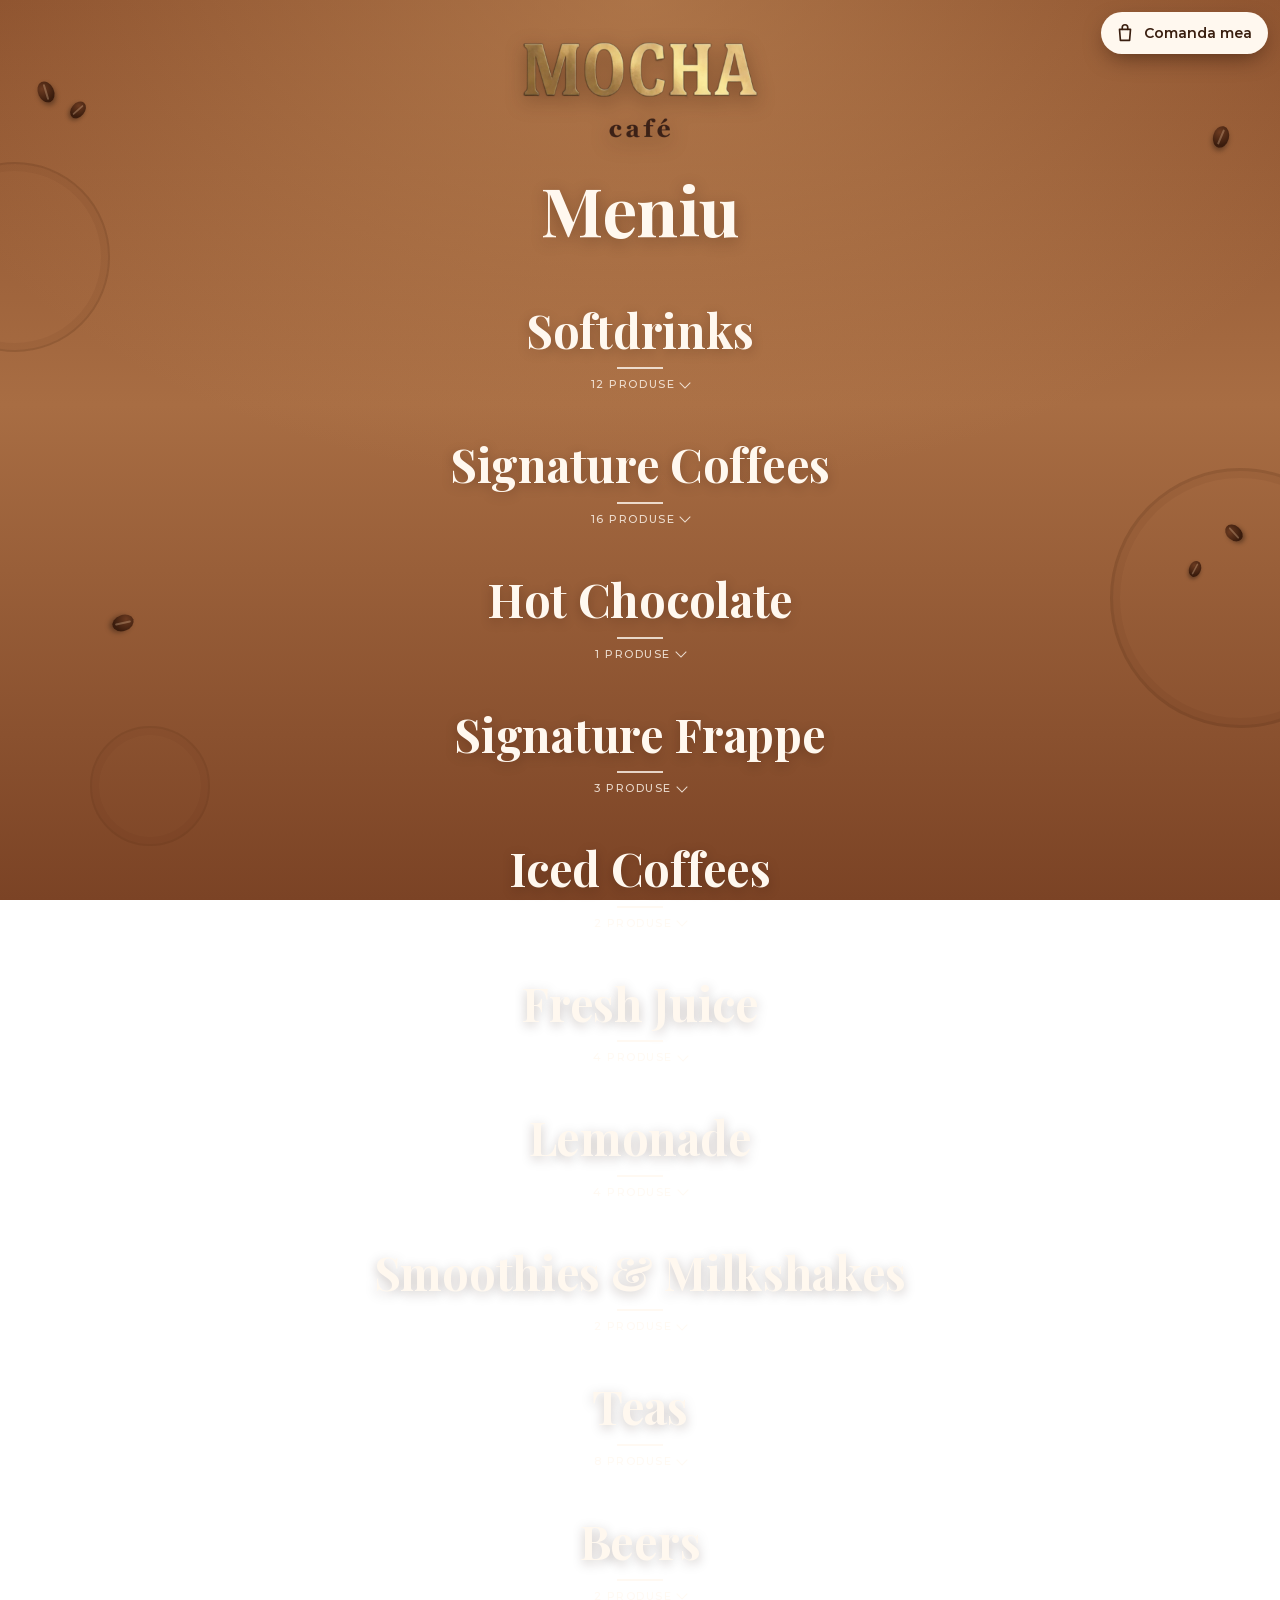
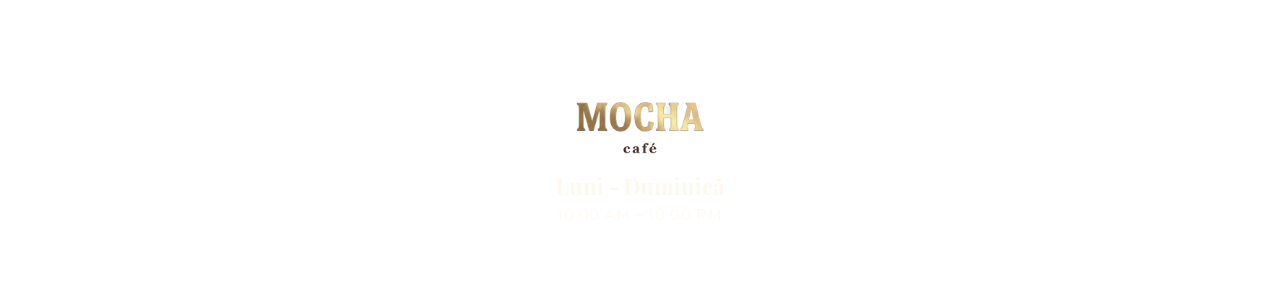
<file: mocha_v2/index.html>
<!doctype html>
<html lang="ro">
<head>
<meta charset="utf-8">
<meta name="viewport" content="width=device-width,initial-scale=1,viewport-fit=cover">
<title>Mocha | Meniu</title>
<link rel="icon" type="image/png" sizes="64x64" href="assets/favicon-64.png">
<link rel="apple-touch-icon" href="assets/apple-touch-icon.png">
<link rel="stylesheet" href="assets/fonts.css">
<style>
  :root {
    --bg-top: #8a4f2c;
    --bg-mid: #a86d43;
    --bg-bottom: #7b4325;
    --cream: #fff8ef;
    --cream-soft: rgba(255, 248, 239, .82);
    --caramel-1: #b9814f;
    --caramel-2: #95603a;
    --teal-1: #a88a61;
    --teal-2: #4d8577;
    --dark-1: #3d2f2a;
    --dark-2: #261d1a;
    --shadow: 0 22px 34px -18px rgba(40, 18, 6, .65);
    --serif: "Playfair Display", Georgia, "Times New Roman", serif;
    --sans: Montserrat, "Helvetica Neue", Arial, sans-serif;
  }
  * { box-sizing: border-box; }
  html { scroll-behavior: smooth; }
  body {
    margin: 0;
    min-height: 100vh;
    color: var(--cream);
    font: 400 14px/1.55 var(--sans);
    -webkit-font-smoothing: antialiased;
    background:
      radial-gradient(1100px 700px at 50% 0%, rgba(214, 160, 105, .45), transparent 70%),
      linear-gradient(180deg, var(--bg-top) 0%, var(--bg-mid) 45%, var(--bg-bottom) 100%);
    background-attachment: fixed;
    overflow-x: hidden;
  }
  img { display: block; max-width: 100%; height: auto; }

  /* Decor: coffee rings and beans drawn in CSS */
  .deco { position: fixed; inset: 0; pointer-events: none; z-index: 0; overflow: hidden; }
  .ring { position: absolute; border-radius: 50%; border: 3px solid rgba(60, 28, 10, .16); box-shadow: inset 0 0 0 7px rgba(60, 28, 10, .05); }
  .ring.r1 { width: 260px; height: 260px; right: -90px; top: 52%; }
  .ring.r2 { width: 190px; height: 190px; left: -80px; top: 18%; border-width: 2px; }
  .ring.r3 { width: 120px; height: 120px; left: 7%; bottom: 6%; border-width: 2px; opacity: .7; }
  .bean { position: absolute; width: 16px; height: 22px; border-radius: 50%; background: radial-gradient(circle at 35% 30%, #6b3a20, #3a1c0d 70%); box-shadow: 0 3px 5px rgba(0,0,0,.35); }
  .bean::after { content: ""; position: absolute; left: 50%; top: 3px; bottom: 3px; width: 2px; margin-left: -1px; border-radius: 2px; background: rgba(255, 220, 180, .28); transform: rotate(8deg); }
  .bean.b1 { left: 3%; top: 9%; rotate: -25deg; }
  .bean.b2 { left: 5.5%; top: 11%; rotate: 40deg; scale: .85; }
  .bean.b3 { right: 4%; top: 14%; rotate: 15deg; }
  .bean.b4 { right: 3%; top: 58%; rotate: -50deg; scale: .9; }
  .bean.b5 { right: 6%; top: 62%; rotate: 20deg; scale: .75; }
  .bean.b6 { left: 9%; top: 68%; rotate: 70deg; }

  .wrap { position: relative; z-index: 1; max-width: 1000px; margin: 0 auto; padding: 0 16px; }

  /* Header */
  header { text-align: center; padding: 40px 0 8px; }
  header .logo { width: min(240px, 62vw); margin: 0 auto; filter: drop-shadow(0 6px 10px rgba(40, 15, 0, .35)); }
  header h1 { margin: 34px 0 0; font: 700 clamp(44px, 9vw, 68px)/1.05 var(--serif); letter-spacing: -.5px; text-shadow: 0 4px 16px rgba(40, 15, 0, .3); }

  /* Offer banner */
  .banner { margin: 34px auto 0; max-width: 520px; }
  .banner img, .banner video { display: block; width: 100%; height: auto; border-radius: 18px; box-shadow: var(--shadow); }
  .banner { position: relative; }
  .banner video { background: #000; }
  .banner .sound { position: absolute; right: 12px; bottom: 12px; width: 40px; height: 40px; border: 0; border-radius: 50%; background: rgba(38, 29, 26, .72); color: var(--cream); font-size: 18px; cursor: pointer; display: grid; place-items: center; box-shadow: 0 4px 12px rgba(0,0,0,.35); -webkit-tap-highlight-color: transparent; }

  /* Categories */
  main { padding: 34px 0 40px; }
  .cat { margin: 0 0 8px; }
  .cat-head { display: block; width: 100%; padding: 18px 8px 22px; border: 0; background: none; color: var(--cream); cursor: pointer; text-align: center; -webkit-tap-highlight-color: transparent; }
  .cat-head .t { display: inline-block; font: 700 clamp(30px, 6.4vw, 46px)/1.1 var(--serif); letter-spacing: -.3px; text-shadow: 0 3px 12px rgba(40, 15, 0, .25); }
  .cat-head .line { display: block; width: 46px; height: 2px; margin: 12px auto 0; background: var(--cream); opacity: .8; transition: width .25s; }
  .cat-head .hint { display: inline-flex; align-items: center; gap: 6px; margin-top: 10px; font: 500 11px/1 var(--sans); letter-spacing: .14em; text-transform: uppercase; color: var(--cream-soft); }
  .cat-head .hint::after { content: ""; width: 7px; height: 7px; border: solid currentColor; border-width: 0 1.5px 1.5px 0; rotate: 45deg; translate: 0 -2px; transition: rotate .2s, translate .2s; }
  .cat.open .cat-head .hint::after { rotate: -135deg; translate: 0 2px; }
  .cat.open .cat-head .line { width: 80px; }
  .cat-head:focus-visible { outline: 2px solid var(--cream); outline-offset: 4px; border-radius: 12px; }

  .grid { display: none; grid-template-columns: repeat(4, 1fr); gap: 10px; padding: 4px 0 26px; }
  .cat.open .grid { display: grid; }

  .card { position: relative; display: flex; flex-direction: column; align-items: center; justify-content: flex-start; text-align: center; padding: 22px 16px 24px; border-radius: 14px; box-shadow: var(--shadow); background: linear-gradient(180deg, var(--caramel-1), var(--caramel-2)); }
  .card.teal { background: linear-gradient(180deg, var(--teal-1) 0%, var(--teal-2) 85%); }
  .card.dark { background: linear-gradient(180deg, var(--dark-1), var(--dark-2)); }
  .card .img { height: 92px; width: 100%; margin-bottom: 14px; display: flex; align-items: center; justify-content: center; }
  .card .img img { max-height: 92px; width: auto; object-fit: contain; filter: drop-shadow(0 10px 8px rgba(0, 0, 0, .3)); }
  .card .price { font: 600 17px/1 var(--serif); letter-spacing: .2px; }
  .card .price span { font-size: 13px; margin-left: 2px; }
  .card h3 { margin: 6px 0 0; font: 700 21px/1.15 var(--serif); letter-spacing: -.2px; overflow-wrap: anywhere; }
  .card .qty { margin-top: 4px; font: 500 11px/1.3 var(--sans); letter-spacing: .08em; text-transform: uppercase; color: var(--cream-soft); }
  .card p { margin: 10px 0 0; font-size: 12.5px; line-height: 1.6; color: var(--cream-soft); }

  /* Footer */
  footer { text-align: center; padding: 28px 0 56px; }
  footer .logo { width: 130px; margin: 0 auto 18px; opacity: .95; }
  footer .days { font: 700 22px/1.3 var(--serif); }
  footer .hours { margin-top: 4px; color: var(--cream-soft); letter-spacing: .06em; }
  .state { padding: 40px 0; text-align: center; color: var(--cream-soft); }

  @media (max-width: 860px) {
    .grid { grid-template-columns: repeat(3, 1fr); }
  }
  /* Order: floating "Comanda mea" button, tappable cards, toast */
  .order-fab { position: fixed; z-index: 30; top: calc(12px + env(safe-area-inset-top)); right: calc(12px + env(safe-area-inset-right)); display: inline-flex; align-items: center; gap: 8px; padding: 10px 16px 10px 13px; border-radius: 999px; background: var(--cream); color: #3a1f10; text-decoration: none; font: 600 14px/1 var(--sans); box-shadow: 0 8px 22px -6px rgba(30, 10, 0, .55); }
  .order-fab svg { width: 22px; height: 22px; flex: none; }
  .order-fab .badge { min-width: 22px; height: 22px; padding: 0 6px; border-radius: 11px; background: #2e7a62; color: #fff; font: 600 12px/22px var(--sans); text-align: center; }
  .order-fab .badge:empty { display: none; }
  .order-fab.bump { animation: bump .35s ease; }
  @keyframes bump { 40% { transform: scale(1.12); } }
  .card.add { cursor: pointer; transition: transform .12s ease; -webkit-tap-highlight-color: transparent; }
  .card.add:active { transform: scale(.97); }
  .card.add:focus-visible { outline: 2px solid var(--cream); outline-offset: 3px; }
  .card.out .plus { display: none; }
  .card.out .img, .card.out .price { opacity: .5; }
  .card .ask { margin-top: 12px; padding: 5px 11px; border-radius: 999px; background: rgba(255, 248, 239, .92); color: #3a1f10; font: 600 11px/1.2 var(--sans); letter-spacing: .04em; text-transform: uppercase; }
  .card .plus { position: absolute; top: 10px; right: 10px; width: 26px; height: 26px; border-radius: 50%; background: rgba(255, 248, 239, .92); color: #3a1f10; display: grid; place-items: center; font: 600 18px/1 var(--sans); box-shadow: 0 2px 6px rgba(0,0,0,.25); }
  .toast { position: fixed; z-index: 40; left: 50%; bottom: calc(18px + env(safe-area-inset-bottom)); translate: -50% 0; display: flex; align-items: center; justify-content: space-between; gap: 14px; width: min(380px, calc(100vw - 32px)); padding: 12px 14px 12px 18px; border-radius: 12px; background: #261d1a; color: var(--cream); font: 500 14px/1.3 var(--sans); box-shadow: 0 10px 28px rgba(0,0,0,.4); }
  .toast button { border: 0; background: none; color: #f2c58f; font: 600 14px/1 var(--sans); padding: 6px 4px; cursor: pointer; }

  @media (max-width: 620px) {
    .grid { grid-template-columns: repeat(2, 1fr); gap: 8px; }
    .card { padding: 18px 10px 20px; border-radius: 12px; }
    .card .img { height: 76px; margin-bottom: 12px; }
    .card .img img { max-height: 76px; }
    .card h3 { font-size: 18px; }
    .card p { font-size: 12px; }
    header { padding-top: 72px; }
    header h1 { margin-top: 26px; }
    .ring.r1 { width: 180px; height: 180px; right: -110px; }
    .bean.b3, .bean.b4, .bean.b5 { display: none; }
  }
  @media (max-width: 340px) {
    .grid { grid-template-columns: 1fr; }
  }
  @media (prefers-reduced-motion: reduce) {
    html { scroll-behavior: auto; }
    .cat-head .line, .cat-head .hint::after { transition: none; }
  }
</style>
</head>
<body>
<a class="order-fab" id="orderFab" href="comanda.html" hidden aria-label="Comanda mea">
  <svg viewBox="0 0 24 24" fill="none" stroke="currentColor" stroke-width="1.8" stroke-linecap="round" stroke-linejoin="round" aria-hidden="true"><path d="M6 8h12l-1 12H7L6 8z"/><path d="M9 8V6a3 3 0 0 1 6 0v2"/></svg>
  <span>Comanda mea</span><span class="badge" id="orderCount"></span>
</a>
<div class="deco" aria-hidden="true">
  <span class="ring r1"></span><span class="ring r2"></span><span class="ring r3"></span>
  <span class="bean b1"></span><span class="bean b2"></span><span class="bean b3"></span>
  <span class="bean b4"></span><span class="bean b5"></span><span class="bean b6"></span>
</div>
<div class="wrap">
  <header>
    <img class="logo" id="logo" src="assets/logo-mocha-cafe.webp" width="720" height="298" alt="Mocha">
    <h1>Meniu</h1>
  </header>
  <section class="banner" id="banner" hidden><img alt=""></section>
  <main id="meniu"><p class="state">Se încarcă meniul…</p></main>
  <footer id="footer" hidden>
    <img class="logo" src="assets/logo-mocha-cafe.webp" width="720" height="298" alt="">
    <div class="days" id="days"></div>
    <div class="hours" id="hours"></div>
  </footer>
</div>
<script src="assets/cart.js"></script>
<script>
(async () => {
  const main = document.getElementById('meniu');
  let data;
  try {
    const r = await fetch('data/menu.json', { cache: 'no-cache' });
    data = await r.json();
  } catch (e) {
    main.innerHTML = '<p class="state">Meniul nu a putut fi încărcat. Reîncercați.</p>';
    return;
  }
  const s = data.settings || {};
  const el = (tag, cls, text) => { const e = document.createElement(tag); if (cls) e.className = cls; if (text != null) e.textContent = text; return e; };
  // Card colors repeat in this order: caramel, teal, caramel, dark / caramel, dark, teal, caramel
  const TONES = ['', 'teal', '', 'dark', '', 'dark', 'teal', ''];
  const ordering = (s.orders || {}).enabled !== false;
  const fab = document.getElementById('orderFab');
  const showCount = () => { const n = Cart.count(); document.getElementById('orderCount').textContent = n || ''; };
  let toastTimer;
  const toast = (text, undo) => {
    document.querySelector('.toast')?.remove();
    clearTimeout(toastTimer);
    const t = el('div', 'toast');
    t.setAttribute('role', 'status');
    t.append(el('span', null, text));
    if (undo) { const u = el('button', null, 'Anulează'); u.type = 'button'; u.onclick = () => { undo(); t.remove(); }; t.append(u); }
    document.body.append(t);
    toastTimer = setTimeout(() => t.remove(), Math.max(3500, text.length * 60));
  };
  // With "block products without stock" on, the server says how many pieces are left of each tracked product.
  const stockCheck = ordering && (s.orders || {}).stockCheck === true;
  let stock = {};
  const cards = new Map();
  const left = id => (stock && typeof stock[id] === 'number' ? stock[id] : Infinity);
  const askWaiter = i => {
    const name = i.name + (i.subheader ? ` (${i.subheader})` : '');
    const n = left(i.id);
    toast(n > 0 ? `Pentru produsul ${name} mai avem doar ${n} buc. Pentru mai multe, întreabă ospătarul.` : `Pentru produsul ${name} întreabă ospătarul.`);
  };
  const applyStock = () => {
    for (const [id, { card, item }] of cards) {
      const out = left(id) <= 0;
      card.classList.toggle('out', out);
      card.setAttribute('aria-label', out ? `${item.name}: întreabă ospătarul` : `Adaugă ${item.name} la comandă`);
      let ask = card.querySelector('.ask');
      if (out && !ask) card.append(ask = el('span', 'ask', 'Întreabă ospătarul'));
      if (!out && ask) ask.remove();
    }
  };
  const loadStock = async () => {
    if (!stockCheck) return;
    try {
      const d = await (await fetch('order.php?action=stock', { cache: 'no-store' })).json();
      if (d.ok) { stock = d.stock || {}; applyStock(); }
    } catch {}
  };
  const addToOrder = i => {
    if ((Cart.items()[i.id] || 0) + 1 > left(i.id)) { askWaiter(i); return; }
    Cart.add(i.id);
    showCount();
    fab.classList.remove('bump'); void fab.offsetWidth; fab.classList.add('bump');
    toast(`${i.name} adăugat la comandă`, () => { Cart.add(i.id, -1); showCount(); });
  };
  if (ordering) { fab.hidden = false; showCount(); }
  addEventListener('pageshow', showCount);

  if (s.title) document.title = s.title;
  // The default logo is served as an optimized WebP; only a different logo set in the menu data replaces it.
  if (s.logo && s.logo !== 'assets/Logo_mocha_800.png') document.querySelectorAll('.logo').forEach(i => i.src = s.logo);

  const b = s.banner || {};
  if (b.visible && (b.video || b.image)) {
    const box = document.getElementById('banner');
    const img = box.querySelector('img');
    const showImage = () => { if (!b.image) { box.hidden = true; return; } img.src = b.image; img.alt = b.alt || ''; img.hidden = false; };
    if (b.video) {
      // Plays by itself without sound (phones allow autoplay only muted); one tap on the speaker turns the sound on.
      const v = el('video');
      v.src = b.video; v.muted = true; v.loop = true; v.autoplay = true; v.playsInline = true; v.preload = 'metadata';
      v.setAttribute('playsinline', ''); v.setAttribute('muted', '');
      if (b.image) v.poster = b.image;
      if (b.alt) v.setAttribute('aria-label', b.alt);
      const sound = el('button', 'sound', '🔇'); sound.type = 'button'; sound.setAttribute('aria-label', 'Pornește sunetul');
      sound.onclick = () => { v.muted = !v.muted; sound.textContent = v.muted ? '🔇' : '🔊'; sound.setAttribute('aria-label', v.muted ? 'Pornește sunetul' : 'Oprește sunetul'); if (v.paused) v.play().catch(() => {}); };
      // The file is missing or the phone cannot play it: fall back to the image.
      v.onerror = () => { v.remove(); sound.remove(); showImage(); };
      img.hidden = true;
      box.append(v, sound);
      v.play().catch(() => {});
    } else showImage();
    box.hidden = false;
  }

  main.textContent = '';
  for (const c of data.categories || []) {
    const items = (c.items || []).filter(i => i.visible !== false);
    if (c.visible === false || !items.length) continue;
    const cat = el('section', 'cat');
    const btn = el('button', 'cat-head');
    btn.type = 'button';
    btn.setAttribute('aria-expanded', 'false');
    btn.append(el('span', 't', c.name), el('span', 'line'), el('span', 'hint', `${items.length} produse`));
    btn.onclick = () => { const o = cat.classList.toggle('open'); btn.setAttribute('aria-expanded', o); };
    const grid = el('div', 'grid');
    items.forEach((i, n) => {
      const card = el('article', 'card' + (TONES[n % TONES.length] ? ' ' + TONES[n % TONES.length] : ''));
      if (i.image) {
        const box = el('div', 'img');
        const im = el('img');
        im.src = i.image; im.alt = ''; im.loading = 'lazy';
        box.append(im);
        card.append(box);
      }
      if (i.price !== '' && i.price != null) {
        const p = el('div', 'price', i.price);
        p.append(el('span', null, s.currency || 'lei'));
        card.append(p);
      }
      card.append(el('h3', null, i.name));
      if (i.subheader) card.append(el('div', 'qty', i.subheader));
      if (i.description) card.append(el('p', null, i.description));
      if (ordering && priceCents(i.price) !== null) {
        card.classList.add('add');
        card.tabIndex = 0;
        card.setAttribute('role', 'button');
        card.setAttribute('aria-label', `Adaugă ${i.name} la comandă`);
        card.append(el('span', 'plus', '+'));
        cards.set(i.id, { card, item: i });
        card.onclick = () => addToOrder(i);
        card.onkeydown = e => { if (e.key === 'Enter' || e.key === ' ') { e.preventDefault(); addToOrder(i); } };
      }
      grid.append(card);
    });
    cat.append(btn, grid);
    main.append(cat);
  }
  if (!main.children.length) main.innerHTML = '<p class="state">Meniul este momentan gol.</p>';
  loadStock();
  document.addEventListener('visibilitychange', () => { if (!document.hidden) loadStock(); });
  addEventListener('pageshow', e => { if (e.persisted) loadStock(); });

  const f = s.footer || {};
  if (f.days || f.hours) {
    document.getElementById('days').textContent = f.days || '';
    document.getElementById('hours').textContent = f.hours || '';
    document.getElementById('footer').hidden = false;
  }
})();
</script>
</body>
</html>
</file>
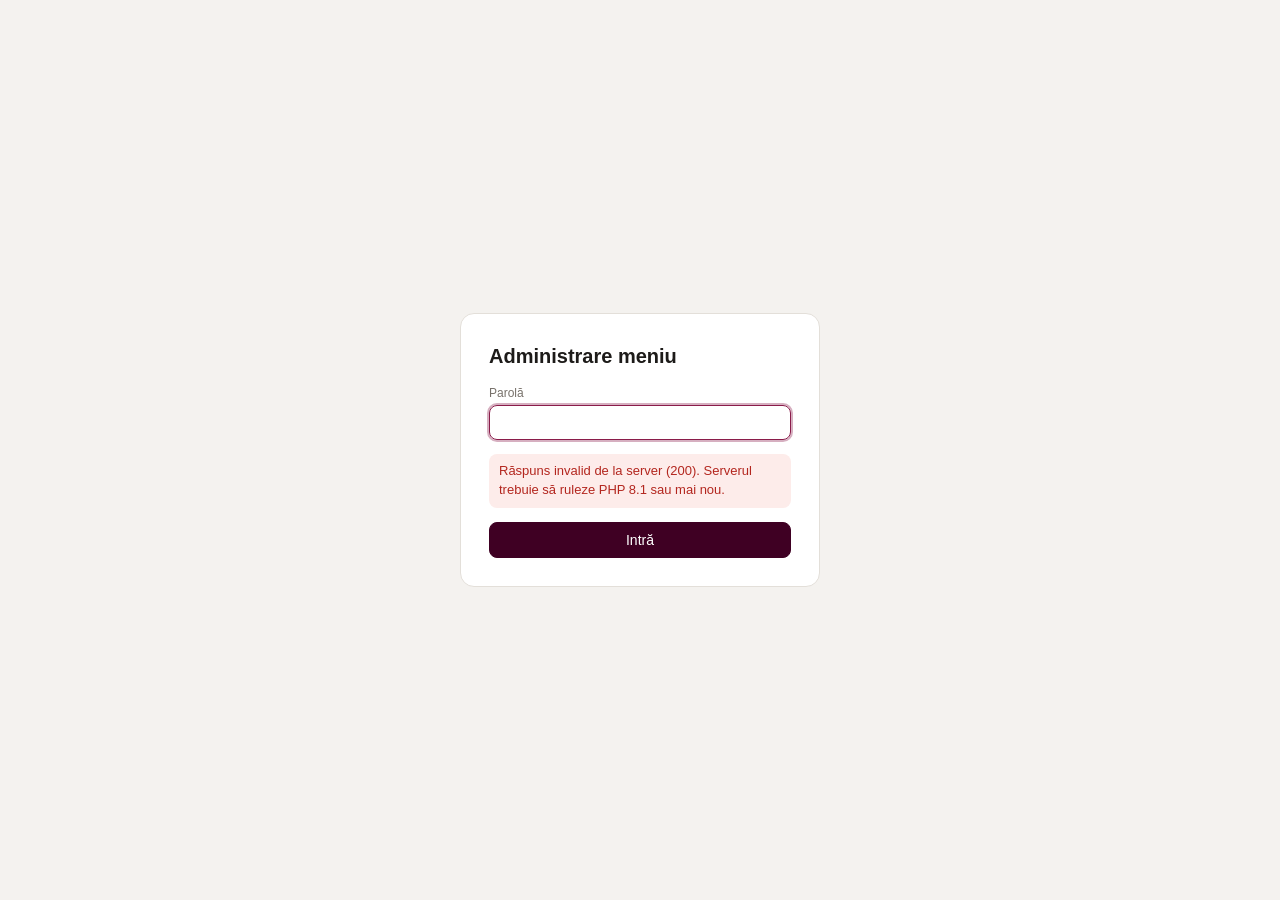
<file: mocha_v2/admin/index.html>
<!doctype html>
<html lang="ro">
<head>
<meta charset="utf-8">
<meta name="viewport" content="width=device-width,initial-scale=1,viewport-fit=cover">
<meta name="robots" content="noindex,nofollow">
<title>Administrare meniu</title>
<style>
  :root {
    --bg: #f4f2ef;
    --card: #fff;
    --line: #e3dfd9;
    --text: #1d1b19;
    --muted: #77716a;
    --brand: #3f0023;
    --brand-ink: #fff;
    --accent: #8a1c4a;
    --danger: #b3261e;
    --ok: #2e7d32;
    --warn: #b26a00;
    --soft: #f8f6f3;
    --radius: 10px;
  }
  * { box-sizing: border-box; }
  body { margin: 0; background: var(--bg); color: var(--text); font: 14px/1.45 -apple-system, BlinkMacSystemFont, "Segoe UI", Roboto, Helvetica, Arial, sans-serif; }
  button, input, textarea, select { font: inherit; color: inherit; }
  input, textarea, select { width: 100%; border: 1px solid var(--line); border-radius: 8px; padding: 8px 10px; background: #fff; }
  input:focus, textarea:focus, select:focus { outline: 2px solid color-mix(in srgb, var(--accent) 35%, transparent); border-color: var(--accent); }
  textarea { resize: vertical; min-height: 38px; }
  label.f { display: block; font-size: 12px; color: var(--muted); }
  label.f > span { display: block; margin-bottom: 3px; }
  [hidden] { display: none !important; }

  .btn { display: inline-flex; align-items: center; justify-content: center; gap: 6px; border: 1px solid var(--line); background: #fff; border-radius: 8px; padding: 7px 12px; cursor: pointer; white-space: nowrap; text-decoration: none; }
  .btn:hover { background: var(--soft); }
  .btn.primary { background: var(--brand); border-color: var(--brand); color: var(--brand-ink); }
  .btn.primary:hover { background: color-mix(in srgb, var(--brand) 85%, #000); }
  .btn.primary:disabled { opacity: .45; cursor: default; }
  .btn.danger { color: var(--danger); }
  .btn.ghost { border-color: transparent; background: transparent; }
  .icon { width: 32px; height: 32px; padding: 0; }
  .icon:disabled { opacity: .3; cursor: default; }

  /* Login */
  .login { min-height: 100vh; display: grid; place-items: center; padding: 16px; }
  .login form { width: min(360px, 100%); background: var(--card); border: 1px solid var(--line); border-radius: 14px; padding: 28px; display: grid; gap: 14px; }
  .login h1 { margin: 0; font-size: 20px; }
  .msg { font-size: 13px; padding: 8px 10px; border-radius: 8px; background: #fdecea; color: var(--danger); }
  .msg.info { background: #fff4e5; color: var(--warn); }

  /* App */
  header.top { position: sticky; top: 0; z-index: 10; background: var(--brand); color: var(--brand-ink); }
  .top-in { max-width: 980px; margin: 0 auto; padding: 10px 16px; display: flex; align-items: center; gap: 10px; flex-wrap: wrap; }
  .top-in h1 { font-size: 16px; margin: 0; margin-right: auto; }
  .top .btn:not(.primary) { background: transparent; color: #fff; border-color: rgba(255,255,255,.35); }
  .top .btn:not(.primary):hover { background: rgba(255,255,255,.1); }
  .top .btn.primary { background: #fff; color: var(--brand); border-color: #fff; font-weight: 600; }
  .savebar { display: flex; align-items: center; gap: 10px; }
  .status { font-size: 12px; opacity: .85; }
  .status.dirty { color: #ffd27a; opacity: 1; }
  .tabs { max-width: 980px; margin: 0 auto; padding: 0 16px; display: flex; gap: 4px; overflow-x: auto; scrollbar-width: none; }
  .tabs button { flex: none; }
  .tabs button { border: 0; background: none; color: rgba(255,255,255,.75); padding: 8px 12px; border-bottom: 2px solid transparent; cursor: pointer; }
  .tabs button[aria-selected="true"] { color: #fff; border-color: #fff; }

  main { max-width: 980px; margin: 0 auto; padding: 16px 16px 80px; }
  .toolbar { display: flex; gap: 8px; flex-wrap: wrap; margin-bottom: 14px; }
  .toolbar input { flex: 1 1 220px; width: auto; }

  .cat { background: var(--card); border: 1px solid var(--line); border-radius: 12px; margin-bottom: 10px; }
  .cat.off { background: repeating-linear-gradient(-45deg, #fff, #fff 8px, var(--soft) 8px, var(--soft) 16px); }
  .cat-head { display: flex; align-items: center; gap: 6px; padding: 8px 10px; }
  .cat-head .name { font-weight: 600; font-size: 15px; flex: 1; min-width: 120px; }
  .count { font-size: 12px; color: var(--muted); white-space: nowrap; }
  .chev { transition: rotate .15s; }
  .cat.open .chev { rotate: 90deg; }
  .cat-body { border-top: 1px solid var(--line); padding: 8px 10px 12px; }

  .item { display: grid; grid-template-columns: 64px 1fr auto; gap: 10px; padding: 10px 4px; border-bottom: 1px dashed var(--line); }
  .item:last-of-type { border-bottom: 0; }
  .item.off { opacity: .55; }
  .item.off:focus-within { opacity: 1; }
  .fields { display: grid; grid-template-columns: 2fr 1fr 90px; gap: 8px; }
  .fields .desc { grid-column: 1 / -1; }
  .side { display: flex; flex-direction: column; gap: 4px; align-items: flex-end; }
  .side .row { display: flex; gap: 2px; }
  .side select { width: 150px; padding: 4px 6px; font-size: 12px; }

  .img { position: relative; width: 64px; height: 64px; border: 1px dashed var(--line); border-radius: 8px; background: var(--soft) center / contain no-repeat; cursor: pointer; display: grid; place-items: center; color: var(--muted); font-size: 11px; text-align: center; }
  .img.has { border-style: solid; }
  .img .x { position: absolute; top: -8px; right: -8px; width: 22px; height: 22px; border-radius: 50%; border: 1px solid var(--line); background: #fff; color: var(--danger); cursor: pointer; font-size: 13px; line-height: 1; padding: 0; }
  .img.busy::after { content: "…"; position: absolute; inset: 0; display: grid; place-items: center; background: rgba(255,255,255,.7); border-radius: 8px; font-size: 20px; }

  .switch { display: inline-flex; align-items: center; gap: 6px; cursor: pointer; font-size: 12px; color: var(--muted); user-select: none; white-space: nowrap; }
  .switch input { appearance: none; width: 32px; height: 18px; border-radius: 9px; background: #cfc9c2; position: relative; padding: 0; border: 0; cursor: pointer; flex: none; transition: background .15s; }
  .switch input::after { content: ""; position: absolute; top: 2px; left: 2px; width: 14px; height: 14px; border-radius: 50%; background: #fff; transition: left .15s; }
  .switch input:checked { background: var(--ok); }
  .switch input:checked::after { left: 16px; }

  .panel { background: var(--card); border: 1px solid var(--line); border-radius: 12px; padding: 16px; margin-bottom: 14px; display: grid; gap: 12px; }
  .panel h2 { margin: 0; font-size: 15px; }
  .banner-prev { width: 100%; max-width: 420px; aspect-ratio: 1; border: 1px dashed var(--line); border-radius: 10px; background: var(--soft) center / contain no-repeat; display: grid; place-items: center; color: var(--muted); cursor: pointer; position: relative; }
  .banner-prev:hover { border-color: var(--accent); }
  .video-prev { width: 100%; max-width: 420px; max-height: 420px; border-radius: 10px; background: #000; display: block; }
  .banner-prev.busy::after { content: "Se încarcă…"; position: absolute; inset: 0; display: grid; place-items: center; background: rgba(255,255,255,.75); border-radius: 10px; color: var(--text); }
  .grid2 { display: grid; grid-template-columns: 1fr 1fr; gap: 10px; }
  .hint { font-size: 12px; color: var(--muted); margin: 0; }
  .empty { padding: 10px 4px; color: var(--muted); font-size: 13px; }

  .bk { display: grid; grid-template-columns: 1fr auto; gap: 8px 12px; align-items: center; padding: 10px 0; border-top: 1px solid var(--line); }
  .bk:first-child { border-top: 0; }
  .bk b { font-weight: 600; }
  .bk .meta { font-size: 12px; color: var(--muted); }
  .bk .acts { display: flex; gap: 6px; flex-wrap: wrap; justify-content: flex-end; }
  .tag { display: inline-block; font-size: 11px; padding: 1px 7px; border-radius: 9px; background: var(--soft); border: 1px solid var(--line); color: var(--muted); margin-left: 6px; vertical-align: 1px; }
  .tag.manual { background: #e8f3e9; border-color: #cfe5d1; color: var(--ok); }
  .tag.restore { background: #fff4e5; border-color: #f5dfbd; color: var(--warn); }
  .sales-head { display: flex; align-items: flex-start; justify-content: space-between; gap: 10px; flex-wrap: wrap; }
  .live-tag { font-size: 12px; color: var(--ok); background: #e8f3e9; border: 1px solid #cfe5d1; border-radius: 9px; padding: 2px 8px; }
  .kpis { display: grid; grid-template-columns: repeat(auto-fit, minmax(150px, 1fr)); gap: 10px; margin: 6px 0 4px; }
  .kpi { border: 1px solid var(--line); border-radius: 10px; padding: 10px 12px; background: var(--soft); }
  .kpi .v { font-size: 20px; font-weight: 700; }
  .kpi .l { font-size: 12px; color: var(--muted); }
  .kpi.main { background: var(--brand); color: #fff; border-color: var(--brand); }
  .kpi.main .l { color: rgba(255,255,255,.8); }
  .stat-h { font-size: 14px; margin: 18px 0 6px; }
  table.st { width: 100%; border-collapse: collapse; font-size: 13.5px; }
  table.st th { text-align: left; font-weight: 600; color: var(--muted); font-size: 12px; border-bottom: 1px solid var(--line); padding: 6px 6px; }
  table.st td { border-bottom: 1px solid var(--line); padding: 6px 6px; vertical-align: middle; }
  table.st .n { text-align: right; white-space: nowrap; font-variant-numeric: tabular-nums; }
  .barcell { width: 32%; }
  .bar { height: 8px; border-radius: 4px; background: color-mix(in srgb, var(--accent) 70%, #fff); min-width: 2px; }
  .scroll { max-height: 360px; overflow: auto; }
  .wrow { display: flex; flex-wrap: wrap; gap: 8px; align-items: center; padding: 10px 0; border-top: 1px solid var(--line); }
  .wrow:first-child { border-top: 0; }
  .wrow > input { flex: 1 1 170px; width: auto; }
  .wrow .shift { flex-basis: 100%; display: flex; align-items: center; gap: 10px; flex-wrap: wrap; font-size: 12.5px; color: var(--muted); }
  .wrow .shift b { color: var(--ok); font-weight: 600; }
  .wadd { margin-top: 12px; padding-top: 12px; border-top: 1px dashed var(--line); }
  .wadd input { flex: 1 1 180px; width: auto; }
  .tag.auto { background: #eef1fb; border-color: #d5dcf3; color: #3949ab; }
  .tag.open { background: #e8f3e9; border-color: #cfe5d1; color: var(--ok); }
  .rep { display: flex; align-items: center; gap: 10px; flex-wrap: wrap; padding: 10px 0; border-top: 1px solid var(--line); }
  .rep:first-child { border-top: 0; }
  .rep .meta { margin-right: auto; }
  .rep b { font-weight: 600; }
  @media print {
    body > *:not(#printArea) { display: none !important; }
    #printArea { display: block !important; padding: 0; font-size: 12px; }
    #printArea h1 { font-size: 18px; margin: 0 0 4px; }
    .scroll { max-height: none; overflow: visible; }
    .kpi.main { background: #fff; color: #000; border-color: #000; }
    .kpi.main .l { color: #555; }
  }
  .toast { position: fixed; left: 50%; bottom: 20px; translate: -50% 0; background: #222; color: #fff; padding: 10px 16px; border-radius: 10px; font-size: 13px; z-index: 50; max-width: calc(100vw - 32px); box-shadow: 0 6px 20px rgba(0,0,0,.2); }
  .toast.err { background: var(--danger); }

  @media (max-width: 680px) {
    .item { grid-template-columns: 56px 1fr; }
    .img { width: 56px; height: 56px; }
    .fields { grid-template-columns: 1fr 90px; }
    .fields .name-f { grid-column: 1 / -1; }
    .side { grid-column: 1 / -1; flex-direction: row; flex-wrap: wrap; align-items: center; justify-content: space-between; }
    .side select { width: auto; flex: 1; }
    .cat-head { flex-wrap: wrap; }
    .grid2 { grid-template-columns: 1fr; }
    .grid2.inv-period { grid-template-columns: 1fr 1fr; }
    .bk { grid-template-columns: 1fr; }
    .bk .acts { justify-content: flex-start; }
    header.top { position: static; }
    .top-in h1 { flex: 1 1 100%; }
    .savebar { position: fixed; z-index: 20; left: 0; right: 0; bottom: 0; justify-content: space-between; padding: 10px 16px calc(10px + env(safe-area-inset-bottom)); background: var(--brand); box-shadow: 0 -4px 16px rgba(0,0,0,.15); }
    .savebar .btn.primary { min-width: 140px; }
    .toast { bottom: 76px; }
  }
</style>
</head>
<body>

<section class="login" id="login" hidden>
  <form id="loginForm">
    <h1>Administrare meniu</h1>
    <div class="msg info" id="notConfigured" hidden>Parola nu este setată. Editează <b>admin/config.php</b> pe server (minimum 10 caractere).</div>
    <label class="f"><span>Parolă</span><input type="password" id="password" autocomplete="current-password" required></label>
    <div class="msg" id="loginErr" hidden></div>
    <button class="btn primary" type="submit">Intră</button>
  </form>
</section>

<div id="app" hidden>
  <header class="top">
    <div class="top-in">
      <h1>Administrare meniu</h1>
      <a class="btn" href="../" target="_blank" rel="noopener">Vezi meniul ↗</a>
      <a class="btn" href="../inventar/" target="_blank" rel="noopener">Inventar ↗</a>
      <div class="savebar"><span class="status" id="status">Salvat</span><button class="btn primary" id="saveBtn" disabled>Salvează</button></div>
      <button class="btn" id="logoutBtn">Ieșire</button>
    </div>
    <nav class="tabs" role="tablist">
      <button role="tab" aria-selected="true" data-tab="products">Produse</button>
      <button role="tab" aria-selected="false" data-tab="offer">Imagine ofertă</button>
      <button role="tab" aria-selected="false" data-tab="settings">Setări</button>
      <button role="tab" aria-selected="false" data-tab="backup">Backup</button>
      <button role="tab" aria-selected="false" data-tab="sales">Încasări</button>
      <button role="tab" aria-selected="false" data-tab="waiters">Angajați</button>
      <button role="tab" aria-selected="false" data-tab="invoices">Facturi</button>
    </nav>
  </header>

  <main>
    <section id="tab-products">
      <div class="toolbar">
        <input type="search" id="search" placeholder="Caută produs sau categorie…">
        <button class="btn" id="expandAll">Deschide tot</button>
        <button class="btn" id="collapseAll">Închide tot</button>
        <button class="btn primary" id="addCat">+ Categorie nouă</button>
      </div>
      <div id="cats"></div>
    </section>

    <section id="tab-offer" hidden>
      <div class="panel">
        <h2>Imaginea ofertei</h2>
        <p class="hint">Imaginea promoțională afișată deasupra categoriilor. Acceptă JPG, PNG, WEBP sau GIF (max. 5 MB); recomandat pătrat, minimum 760×760 px. Click pe imagine sau pe buton ca s-o înlocuiești, apoi apasă <b>Salvează</b>.</p>
        <label class="switch"><input type="checkbox" id="bannerVisible"> Afișează oferta în meniu</label>
        <div class="banner-prev" id="bannerPrev" role="button" tabindex="0" title="Înlocuiește imaginea"></div>
        <div class="toolbar">
          <button class="btn primary" id="bannerUpload">Înlocuiește imaginea</button>
          <button class="btn danger" id="bannerRemove">Elimină imaginea</button>
        </div>
        <label class="f"><span>Descrierea ofertei (text alternativ pentru cititoare de ecran)</span><input id="bannerAlt" maxlength="200" placeholder="ex. Espresso + apă Dorna 500 ml, 19 lei"></label>
      </div>
      <div class="panel">
        <h2>Video-ul ofertei</h2>
        <p class="hint" id="videoHint">Opțional. Dacă încarci un video, clienții îl văd în locul imaginii, pornit automat fără sunet (cu buton de sunet); imaginea rămâne ca fundal până se încarcă video-ul. Format: <b>MP4 (H.264)</b> sau WebM, recomandat vertical sau pătrat, 720p, sub 15 MB și 30 de secunde.</p>
        <video id="videoPrev" class="video-prev" controls playsinline muted preload="metadata" hidden></video>
        <div class="toolbar">
          <button class="btn primary" id="videoUpload">Încarcă video</button>
          <button class="btn danger" id="videoRemove">Elimină video-ul</button>
        </div>
        <p class="hint" id="videoStatus"></p>
      </div>
    </section>

    <section id="tab-settings" hidden>
      <div class="panel">
        <h2>General</h2>
        <div class="grid2">
          <label class="f"><span>Titlul paginii (tab browser)</span><input id="title" maxlength="120"></label>
          <label class="f"><span>Monedă afișată</span><input id="currency" maxlength="10"></label>
        </div>
      </div>
      <div class="panel">
        <h2>Program (subsol)</h2>
        <div class="grid2">
          <label class="f"><span>Zile</span><input id="days" maxlength="120"></label>
          <label class="f"><span>Ore</span><input id="hours" maxlength="120"></label>
        </div>
      </div>
      <div class="panel">
        <h2>Comenzi online</h2>
        <p class="hint">Când sunt active, clienții pot apăsa pe produse și trimite comanda din pagina „Comanda mea”. Ospătarii văd comenzile la <b>/ospatar/</b>.</p>
        <label class="switch"><input type="checkbox" id="ordersEnabled"> Permite comenzi online</label>
        <div class="grid2">
          <label class="f"><span>Numărul de mese (clienții pot alege de la 1 la acest număr)</span><input id="ordersTables" type="number" min="1" max="500" step="1" inputmode="numeric"></label>
        </div>
        <label class="switch"><input type="checkbox" id="ordersStockCheck"> Blochează produsele fără stoc</label>
        <p class="hint">Când e activ, un produs marcat „Urmărit” în <a href="../inventar/" target="_blank" rel="noopener">Inventar</a> nu mai poate fi comandat online dacă nu mai e pe stoc. Clientul vede „Pentru produsul … întreabă ospătarul”. Se socotește stocul din inventar minus ce s-a comandat deja și nu s-a plătit. Produsele neurmărite se comandă ca până acum. Când e oprit, comenzile merg fără nicio verificare de stoc.</p>
      </div>
    </section>

    <section id="tab-backup" hidden>
      <div class="panel">
        <h2>Backup și restaurare</h2>
        <p class="hint">Backup-ul conține doar datele meniului: categoriile (și dacă sunt afișate sau ascunse), produsele cu prețuri, descrieri și imagini, imaginea ofertei și setările. Codul site-ului nu este atins. Înainte de orice restaurare, starea curentă este salvată automat ca backup „Înainte de restaurare”.</p>
        <p class="hint" id="currentSummary"></p>
        <div class="toolbar">
          <input id="backupLabel" maxlength="60" placeholder="Nume backup (opțional), ex. prețuri toamnă">
          <button class="btn primary" id="backupCreate">Creează backup acum</button>
        </div>
        <div class="toolbar">
          <button class="btn" id="backupDownload">Descarcă backup pe calculator</button>
          <button class="btn" id="backupImport">Restaurează din fișier…</button>
        </div>
      </div>
      <div class="panel">
        <h2>Backup-uri pe server</h2>
        <p class="hint">Se creează automat unul la fiecare „Salvează” (se păstrează ultimele 30). Backup-urile manuale se păstrează până le ștergi.</p>
        <div id="backupList"></div>
      </div>
    </section>

    <section id="tab-sales" hidden>
      <div class="panel">
        <div class="sales-head">
          <div>
            <h2>Situația zilei</h2>
            <p class="hint" id="salesPeriod"></p>
          </div>
          <span class="live-tag" id="salesLive">Se actualizează automat</span>
        </div>
        <div id="salesView"></div>
        <div class="toolbar" style="margin-top:14px">
          <button class="btn primary" id="closeDay">Închidere zi (Raport Z)</button>
          <button class="btn" id="printDay">Tipărește situația</button>
        </div>
        <p class="hint">Închiderea zilei salvează raportul cu toate comenzile plătite și anulate, apoi pornește o zi nouă. Comenzile încă deschise trec în ziua următoare.</p>
      </div>
      <div class="panel">
        <h2>Închidere automată a zilei</h2>
        <p class="hint">La ora setată, ziua se închide singură și Raportul Z se salvează în lista de mai jos. Raportul include doar comenzile închise până la ora setată.</p>
        <label class="switch"><input type="checkbox" id="autoEnabled"> Închide ziua automat</label>
        <div class="toolbar" style="margin-top:10px">
          <label class="f" style="flex:0 0 160px"><span>Ora închiderii</span><input type="time" id="autoTime" value="04:00"></label>
          <button class="btn primary" id="autoSave" style="align-self:flex-end">Salvează ora</button>
        </div>
        <p class="hint" id="autoNext"></p>
      </div>
      <div class="panel">
        <h2>Rapoarte Z anterioare</h2>
        <div id="reportList"></div>
      </div>
    </section>

    <section id="tab-waiters" hidden>
      <div class="panel">
        <h2>Ospătari <span class="hint" id="waiterCount"></span></h2>
        <p class="hint">Fiecare ospătar intră la <b>/ospatar/</b> cu numele și parola lui. Plățile și anulările se înregistrează pe numele celui care le face.</p>
        <div id="waiterList"></div>
        <form class="toolbar wadd" id="waiterAdd">
          <input id="newWaiterName" maxlength="40" placeholder="Nume ospătar nou" autocomplete="off">
          <input id="newWaiterPass" type="password" placeholder="Parolă" autocomplete="new-password">
          <button class="btn primary" type="submit">+ Adaugă ospătar</button>
        </form>
      </div>
      <div class="panel">
        <h2>Gestionar (inventar)</h2>
        <p class="hint">Un cont separat pentru cine primește marfa: intră la <b>/inventar/</b> doar cu parola, fără nume, și are acces numai la inventar (stocuri, recepții, facturi), nu la administrare.</p>
        <p id="managerStatus"></p>
        <form class="toolbar" id="managerForm">
          <input id="managerPass" type="password" placeholder="Parolă nouă" autocomplete="new-password" style="flex:1 1 180px;width:auto">
          <button class="btn primary" type="submit" id="managerSave">Setează parola</button>
          <button class="btn danger" type="button" id="managerClear" hidden>Dezactivează contul</button>
        </form>
      </div>
      <div class="panel">
        <div class="sales-head">
          <h2>Rapoarte pe ospătar (ture)</h2>
          <select id="shiftFilter" style="width:auto"><option value="">Toți ospătarii</option></select>
        </div>
        <div id="shiftSummary"></div>
        <div id="shiftList"></div>
      </div>
    </section>

    <section id="tab-invoices" hidden>
      <div class="panel">
        <h2>Facturi fotografiate</h2>
        <p class="hint">Pozele facturilor scanate în <a href="../inventar/" target="_blank" rel="noopener">Inventar</a> stau pe server. Aici le descarci pe o perioadă (după data facturii), într-un .zip cu un tabel <b>facturi.csv</b>, și le poți șterge ca să eliberezi spațiu. Recepțiile, valorile și stocurile rămân neatinse: se șterg doar fișierele pozelor.</p>
        <p id="invTotal"></p>
        <div class="grid2 inv-period">
          <label class="f"><span>De la</span><input type="date" id="invFrom"></label>
          <label class="f"><span>Până la</span><input type="date" id="invTo"></label>
        </div>
        <div class="toolbar" id="invPresets"></div>
        <p id="invInfo"></p>
        <div class="toolbar">
          <button class="btn primary" id="invZip" disabled>📦 Descarcă arhiva (.zip)</button>
          <button class="btn danger" id="invDelete" disabled>Șterge pozele din perioadă</button>
        </div>
      </div>
    </section>
  </main>
</div>
<div id="printArea" hidden></div>

<input type="file" id="jsonPick" accept=".json,application/json" hidden>
<input type="file" id="filePick" accept="image/jpeg,image/png,image/webp,image/gif" hidden>
<input type="file" id="videoPick" accept="video/mp4,video/webm" hidden>

<script>
const API = 'api.php';
const ROOT = '../';
let csrf = null;
let menu = null;
let dirty = false;
const open = new Set();
const $ = id => document.getElementById(id);

/* ---------- helpers ---------- */
function toast(text, err) {
  const t = document.createElement('div');
  t.className = 'toast' + (err ? ' err' : '');
  t.textContent = text;
  document.body.append(t);
  setTimeout(() => t.remove(), err ? 5000 : 2200);
}
function h(tag, props = {}, ...kids) {
  const e = document.createElement(tag);
  for (const [k, v] of Object.entries(props)) {
    if (k === 'class') e.className = v;
    else if (k.startsWith('on')) e.addEventListener(k.slice(2), v);
    else if (k in e && typeof v !== 'string') e[k] = v;
    else if (v !== false && v != null) e.setAttribute(k, v === true ? '' : v);
  }
  for (const c of kids.flat()) if (c != null) e.append(c);
  return e;
}
const uid = p => p + Math.random().toString(36).slice(2, 9);
function setDirty(v = true) {
  dirty = v;
  $('saveBtn').disabled = !v;
  $('status').textContent = v ? 'Modificări nesalvate' : 'Salvat';
  $('status').classList.toggle('dirty', v);
}
async function api(action, opts = {}) {
  const r = await fetch(API + '?action=' + action, {
    method: opts.body ? 'POST' : 'GET',
    credentials: 'same-origin',
    headers: { ...(csrf ? { 'X-CSRF-Token': csrf } : {}), ...(opts.json ? { 'Content-Type': 'application/json' } : {}) },
    body: opts.body,
  });
  let data;
  try { data = await r.json(); } catch { throw new Error('Răspuns invalid de la server (' + r.status + ').'); }
  if (r.status === 401 && action !== 'login') { showLogin(); throw new Error(data.error); }
  if (!data.ok) throw new Error(data.error || 'Eroare necunoscută.');
  return data;
}
function pickImage(input = 'filePick') {
  return new Promise(resolve => {
    const inp = $(input);
    inp.value = '';
    inp.onchange = () => resolve(inp.files[0] || null);
    inp.click();
  });
}
let limits = { imageMb: 5, videoMb: 60, serverMb: 60 };
async function upload(file, kind = 'image') {
  const fd = new FormData();
  fd.append('image', file);
  return (await api('upload' + (kind === 'video' ? '&kind=video' : ''), { body: fd })).path;
}

/* ---------- auth ---------- */
function showLogin() {
  $('login').hidden = false;
  $('app').hidden = true;
  $('password').focus();
}
$('loginForm').addEventListener('submit', async e => {
  e.preventDefault();
  $('loginErr').hidden = true;
  try {
    const d = await api('login', { body: JSON.stringify({ password: $('password').value }), json: true });
    csrf = d.csrf;
    $('password').value = '';
    $('login').hidden = true;
    if (!menu) await loadMenu();
    $('app').hidden = false;
  } catch (err) {
    $('loginErr').textContent = err.message;
    $('loginErr').hidden = false;
  }
});
$('logoutBtn').onclick = async () => {
  if (dirty && !confirm('Ai modificări nesalvate. Ieși oricum?')) return;
  await api('logout').catch(() => {});
  dirty = false; menu = null; csrf = null;
  $('app').hidden = true;
  showLogin();
};

/* ---------- data ---------- */
async function loadMenu() {
  const r = await fetch(ROOT + 'data/menu.json', { cache: 'no-cache' });
  menu = await r.json();
  menu.settings ??= {};
  menu.settings.banner ??= {};
  menu.settings.footer ??= {};
  menu.categories ??= [];
  renderAll();
  setDirty(false);
}
$('saveBtn').onclick = async () => {
  const empty = menu.categories.flatMap(c => [c.name, ...c.items.map(i => i.name)]).some(n => !String(n).trim());
  if (empty && !confirm('Există categorii sau produse fără denumire. Salvezi oricum?')) return;
  $('saveBtn').disabled = true;
  $('status').textContent = 'Se salvează…';
  try {
    const d = await api('save', { body: JSON.stringify(menu), json: true });
    menu = d.menu;
    renderAll();
    setDirty(false);
    toast('Meniul a fost salvat și este live.');
  } catch (err) {
    setDirty(true);
    toast(err.message, true);
  }
};
window.addEventListener('beforeunload', e => { if (dirty) { e.preventDefault(); e.returnValue = ''; } });
document.addEventListener('keydown', e => {
  if ((e.metaKey || e.ctrlKey) && e.key === 's') { e.preventDefault(); if (dirty) $('saveBtn').click(); }
});

/* ---------- tabs ---------- */
document.querySelectorAll('.tabs button').forEach(b => b.onclick = () => {
  document.querySelectorAll('.tabs button').forEach(x => x.setAttribute('aria-selected', x === b));
  $('tab-products').hidden = b.dataset.tab !== 'products';
  $('tab-offer').hidden = b.dataset.tab !== 'offer';
  $('tab-settings').hidden = b.dataset.tab !== 'settings';
  $('tab-backup').hidden = b.dataset.tab !== 'backup';
  $('tab-sales').hidden = b.dataset.tab !== 'sales';
  $('tab-waiters').hidden = b.dataset.tab !== 'waiters';
  $('tab-invoices').hidden = b.dataset.tab !== 'invoices';
  if (b.dataset.tab === 'waiters') { loadWaiters(); loadShifts(); }
  if (b.dataset.tab === 'invoices') loadInvoices();
  if (b.dataset.tab === 'backup') loadBackups();
  if (b.dataset.tab === 'sales') { loadSales(); loadReports(); }
});

/* ---------- photographed invoices: download for a period, delete to free space ---------- */
const ymd = d => `${d.getFullYear()}-${String(d.getMonth() + 1).padStart(2, '0')}-${String(d.getDate()).padStart(2, '0')}`;
const mb = b => (b / 1048576).toLocaleString('ro-RO', { maximumFractionDigits: b < 10485760 ? 1 : 0 }) + ' MB';
const dmy = d => d ? `${d.slice(8, 10)}.${d.slice(5, 7)}.${d.slice(0, 4)}` : '';
let invPeriod = null;
function invPresets() {
  const now = new Date(), y = now.getFullYear(), m = now.getMonth();
  return [['Luna aceasta', ymd(new Date(y, m, 1)), ymd(now)], ['Luna trecută', ymd(new Date(y, m - 1, 1)), ymd(new Date(y, m, 0))],
    ['Anul acesta', ymd(new Date(y, 0, 1)), ymd(now)], ['Mai vechi de 3 luni', '', ymd(new Date(y, m - 3, now.getDate()))], ['Toate', '', '']];
}
const invQuery = () => `&from=${encodeURIComponent($('invFrom').value)}&to=${encodeURIComponent($('invTo').value)}`;
async function loadInvoices() {
  for (const b of $('invPresets').children) b.classList.toggle('primary', b.dataset.from === $('invFrom').value && b.dataset.to === $('invTo').value);
  $('invZip').disabled = $('invDelete').disabled = true;
  try {
    const d = await api('invoices_info' + invQuery());
    const a = d.all, p = d.period;
    $('invTotal').replaceChildren(a.photos
      ? h('span', {}, 'Pe server: ', h('b', {}, `${a.photos} ${a.photos === 1 ? 'poză' : 'poze'} (${mb(a.bytes)})`), ` din ${a.receipts} ${a.receipts === 1 ? 'factură' : 'facturi'}, ${dmy(a.first)} – ${dmy(a.last)}.`)
      : 'Pe server nu există poze de facturi.');
    invPeriod = p;
    $('invInfo').replaceChildren(p.photos
      ? h('span', {}, 'În perioada aleasă: ', h('b', {}, `${p.receipts} ${p.receipts === 1 ? 'factură' : 'facturi'} · ${p.photos} ${p.photos === 1 ? 'poză' : 'poze'} · ${mb(p.bytes)}`))
      : 'Nicio factură fotografiată în perioada aleasă.');
    $('invZip').disabled = $('invDelete').disabled = !p.photos;
  } catch (err) { $('invInfo').textContent = err.message; }
}
$('invPresets').replaceChildren(...invPresets().map(([text, from, to]) => h('button', { class: 'btn', type: 'button', 'data-from': from, 'data-to': to,
  onclick: () => { $('invFrom').value = from; $('invTo').value = to; loadInvoices(); } }, text)));
[$('invFrom').value, $('invTo').value] = invPresets()[1].slice(1);
$('invFrom').onchange = $('invTo').onchange = loadInvoices;
$('invZip').onclick = () => { location.href = `${API}?action=invoices_zip${invQuery()}`; };
$('invDelete').onclick = async () => {
  const p = invPeriod;
  if (!p?.photos) return;
  const range = $('invFrom').value || $('invTo').value ? `din perioada ${dmy($('invFrom').value) || 'început'} – ${dmy($('invTo').value) || 'azi'}` : 'de pe server (toate)';
  if (!confirm(`Ștergi definitiv ${p.photos} ${p.photos === 1 ? 'poză' : 'poze'} (${mb(p.bytes)}) ale facturilor ${range}?\n\nRecepțiile, valorile și stocurile rămân, dar pozele nu se mai pot recupera. Dacă ai nevoie de ele, descarcă întâi arhiva.`)) return;
  $('invDelete').disabled = true;
  try {
    const d = await api('invoices_delete', { body: JSON.stringify({ from: $('invFrom').value, to: $('invTo').value }), json: true });
    toast(`Am șters ${d.files} ${d.files === 1 ? 'poză' : 'poze'} (${mb(d.bytes)}).`);
  } catch (err) { toast(err.message, true); }
  loadInvoices();
};

/* ---------- backup tab ---------- */
const BK_TYPES = { menu: 'Automat la salvare', manual: 'Manual', restore: 'Înainte de restaurare' };
const fmtDate = d => new Date(d.replace(' ', 'T')).toLocaleString('ro-RO', { day: '2-digit', month: '2-digit', year: 'numeric', hour: '2-digit', minute: '2-digit' });
const fmtSum = s => s ? `${s.categories} categorii${s.hiddenCategories ? ` (${s.hiddenCategories} ascunse)` : ''}, ${s.products} produse` : 'fișier deteriorat';
const post = (action, data) => api(action, { body: JSON.stringify(data), json: true });

async function loadBackups() {
  const box = $('backupList');
  box.textContent = 'Se încarcă…';
  try {
    const d = await api('backups');
    $('currentSummary').textContent = d.current ? 'Meniul publicat acum: ' + fmtSum(d.current) + '.' : '';
    box.textContent = '';
    if (!d.backups.length) { box.append(h('div', { class: 'empty' }, 'Nu există încă backup-uri.')); return; }
    for (const b of d.backups) {
      box.append(h('div', { class: 'bk' },
        h('div', {},
          h('b', {}, fmtDate(b.date)), h('span', { class: 'tag ' + b.type }, BK_TYPES[b.type]),
          b.label ? h('div', {}, b.label) : null,
          h('div', { class: 'meta' }, fmtSum(b.summary))),
        h('div', { class: 'acts' },
          h('button', { class: 'btn', onclick: () => restoreBackup(b) }, 'Restaurează'),
          h('button', { class: 'btn', title: 'Descarcă pe calculator', onclick: () => downloadBackup(b.name) }, '⬇'),
          h('button', { class: 'btn danger', title: 'Șterge backup-ul', onclick: () => deleteBackup(b) }, '🗑'))));
    }
  } catch (err) { box.textContent = ''; toast(err.message, true); }
}

function confirmRestore(what) {
  return confirm(`Restaurezi ${what}?\n\nMeniul publicat va fi înlocuit imediat. Starea actuală se salvează automat ca backup „Înainte de restaurare”.`
    + (dirty ? '\n\nATENȚIE: modificările nesalvate din admin se vor pierde.' : ''));
}
function applyRestored(d, msg) {
  menu = d.menu;
  menu.settings.banner ??= {}; menu.settings.footer ??= {};
  renderAll(); setDirty(false);
  toast(msg); loadBackups();
}
async function restoreBackup(b) {
  if (!confirmRestore(`backup-ul din ${fmtDate(b.date)}`)) return;
  try { applyRestored(await post('backup_restore', { name: b.name }), 'Meniul a fost restaurat.'); }
  catch (err) { toast(err.message, true); }
}
async function deleteBackup(b) {
  if (!confirm(`Ștergi definitiv backup-ul din ${fmtDate(b.date)}?`)) return;
  try { await post('backup_delete', { name: b.name }); loadBackups(); }
  catch (err) { toast(err.message, true); }
}
async function downloadBackup(name = '') {
  try {
    const d = await api('backup_download' + (name ? '&name=' + encodeURIComponent(name) : ''));
    const stamp = new Date().toISOString().slice(0, 16).replace('T', '-').replace(':', '');
    const a = h('a', { href: URL.createObjectURL(new Blob([JSON.stringify(d.bundle)], { type: 'application/json' })), download: `mocha-meniu-backup-${stamp}.json` });
    document.body.append(a); a.click(); a.remove();
    setTimeout(() => URL.revokeObjectURL(a.href), 1000);
  } catch (err) { toast(err.message, true); }
}
$('backupCreate').onclick = async () => {
  if (dirty && !confirm('Ai modificări nesalvate. Backup-ul va conține meniul publicat, fără ele. Continui?')) return;
  try { await post('backup_create', { label: $('backupLabel').value }); $('backupLabel').value = ''; toast('Backup creat.'); loadBackups(); }
  catch (err) { toast(err.message, true); }
};
$('backupDownload').onclick = () => {
  if (dirty) toast('Atenție: fișierul conține meniul publicat, fără modificările nesalvate.');
  downloadBackup();
};
$('backupImport').onclick = () => { $('jsonPick').value = ''; $('jsonPick').click(); };
$('jsonPick').onchange = async () => {
  const f = $('jsonPick').files[0];
  if (!f) return;
  let text, data;
  try { text = await f.text(); data = JSON.parse(text); } catch { toast('Fișierul nu este un backup valid.', true); return; }
  const m = data.format === 'mocha-menu-backup' ? data.menu : data;
  if (!m || !Array.isArray(m.categories)) { toast('Fișierul nu conține un meniu valid.', true); return; }
  const sum = { categories: m.categories.length, hiddenCategories: m.categories.filter(c => c.visible === false).length, products: m.categories.reduce((n, c) => n + (c.items || []).length, 0) };
  if (!confirmRestore(`fișierul „${f.name}” (${fmtSum(sum)})`)) return;
  try {
    const d = await api('backup_import', { body: text, json: true });
    applyRestored(d, 'Meniul a fost restaurat din fișier.' + (d.imagesRestored ? ` ${d.imagesRestored} imagini recuperate.` : ''));
    if (d.imagesMissing.length) toast('Lipsesc imagini: ' + d.imagesMissing.join(', '), true);
  } catch (err) { toast(err.message, true); }
};

/* ---------- products tab ---------- */
function move(arr, i, d) {
  const j = i + d;
  if (j < 0 || j >= arr.length) return;
  [arr[i], arr[j]] = [arr[j], arr[i]];
  setDirty(); renderCats();
}
function bind(obj, key, el, ev = 'input') {
  el.value = obj[key] ?? '';
  el.addEventListener(ev, () => { obj[key] = el.value; setDirty(); });
  return el;
}
function sw(obj, key, label, onChange) {
  const inp = h('input', { type: 'checkbox', checked: obj[key] !== false });
  inp.addEventListener('change', () => { obj[key] = inp.checked; setDirty(); onChange?.(inp.checked); });
  return h('label', { class: 'switch', title: label }, inp, label);
}
function imageBox(obj, key, onDone) {
  const box = h('div', { class: 'img', role: 'button', tabindex: 0, title: 'Schimbă imaginea' });
  const paint = () => {
    box.textContent = '';
    box.classList.toggle('has', !!obj[key]);
    box.style.backgroundImage = obj[key] ? `url("${ROOT}${obj[key]}")` : '';
    if (obj[key]) box.append(h('button', { class: 'x', type: 'button', title: 'Elimină imaginea', onclick: e => { e.stopPropagation(); obj[key] = ''; setDirty(); paint(); } }, '×'));
    else box.append('+ imagine');
  };
  const choose = async () => {
    const f = await pickImage();
    if (!f) return;
    box.classList.add('busy');
    try { obj[key] = await upload(f); setDirty(); paint(); onDone?.(); }
    catch (err) { toast(err.message, true); }
    finally { box.classList.remove('busy'); }
  };
  box.onclick = choose;
  box.onkeydown = e => { if (e.key === 'Enter' || e.key === ' ') { e.preventDefault(); choose(); } };
  paint();
  return box;
}

function itemRow(cat, ci, it, ii) {
  const row = h('div', { class: 'item' + (it.visible === false ? ' off' : '') });
  const price = bind(it, 'price', h('input', { inputmode: 'decimal', placeholder: '0' }));
  price.addEventListener('input', () => { price.value = price.value.replace(/[^\d.,]/g, ''); it.price = price.value.replace(',', '.'); });
  const moveSel = h('select', { title: 'Mută în altă categorie' },
    h('option', { value: '' }, 'Mută în…'),
    menu.categories.map((c, k) => k === ci ? null : h('option', { value: k }, c.name || '(fără nume)')));
  moveSel.onchange = () => {
    const k = +moveSel.value;
    if (moveSel.value === '') return;
    cat.items.splice(ii, 1);
    menu.categories[k].items.push(it);
    open.add(menu.categories[k].id);
    setDirty(); renderCats();
    toast(`„${it.name}” a fost mutat în ${menu.categories[k].name}.`);
  };
  row.append(
    imageBox(it, 'image'),
    h('div', { class: 'fields' },
      h('label', { class: 'f name-f' }, h('span', {}, 'Denumire'), bind(it, 'name', h('input', { maxlength: 160 }))),
      h('label', { class: 'f' }, h('span', {}, 'Cantitate'), bind(it, 'subheader', h('input', { maxlength: 120, placeholder: 'ex. 250 ml' }))),
      h('label', { class: 'f' }, h('span', {}, 'Preț (' + (menu.settings.currency || 'lei') + ')'), price),
      h('label', { class: 'f desc' }, h('span', {}, 'Descriere'), bind(it, 'description', h('textarea', { rows: 1, maxlength: 1000 })))),
    h('div', { class: 'side' },
      sw(it, 'visible', 'Afișat', v => row.classList.toggle('off', !v)),
      h('div', { class: 'row' },
        h('button', { class: 'btn icon ghost', title: 'Mută sus', disabled: ii === 0, onclick: () => move(cat.items, ii, -1) }, '↑'),
        h('button', { class: 'btn icon ghost', title: 'Mută jos', disabled: ii === cat.items.length - 1, onclick: () => move(cat.items, ii, 1) }, '↓'),
        h('button', { class: 'btn icon ghost danger', title: 'Șterge produsul', onclick: () => {
          if (!confirm(`Ștergi produsul „${it.name || 'fără nume'}”?`)) return;
          cat.items.splice(ii, 1); setDirty(); renderCats();
        } }, '🗑')),
      moveSel));
  return row;
}

function catCard(cat, ci, q) {
  const isOpen = open.has(cat.id) || !!q;
  const card = h('section', { class: 'cat' + (isOpen ? ' open' : '') + (cat.visible === false ? ' off' : ''), 'data-id': cat.id });
  const toggle = () => { open.has(cat.id) ? open.delete(cat.id) : open.add(cat.id); renderCats(); };
  const visibleCount = cat.items.filter(i => i.visible !== false).length;
  card.append(h('div', { class: 'cat-head' },
    h('button', { class: 'btn icon ghost chev', title: isOpen ? 'Închide' : 'Deschide', onclick: toggle }, '›'),
    bind(cat, 'name', h('input', { class: 'name', maxlength: 120, placeholder: 'Denumire categorie' })),
    h('span', { class: 'count' }, `${visibleCount}/${cat.items.length} afișate`),
    sw(cat, 'visible', 'Afișată', v => card.classList.toggle('off', !v)),
    h('button', { class: 'btn icon ghost', title: 'Mută categoria sus', disabled: ci === 0, onclick: () => move(menu.categories, ci, -1) }, '↑'),
    h('button', { class: 'btn icon ghost', title: 'Mută categoria jos', disabled: ci === menu.categories.length - 1, onclick: () => move(menu.categories, ci, 1) }, '↓'),
    h('button', { class: 'btn icon ghost danger', title: 'Șterge categoria', onclick: () => {
      const n = cat.items.length;
      if (!confirm(`Ștergi categoria „${cat.name}”${n ? ` și cele ${n} produse din ea` : ''}?`)) return;
      menu.categories.splice(ci, 1); setDirty(); renderCats();
    } }, '🗑')));
  if (isOpen) {
    const body = h('div', { class: 'cat-body' });
    const match = i => !q || [i.name, i.subheader, i.description].join(' ').toLowerCase().includes(q) || cat.name.toLowerCase().includes(q);
    cat.items.forEach((it, ii) => { if (match(it)) body.append(itemRow(cat, ci, it, ii)); });
    if (!cat.items.length) body.append(h('div', { class: 'empty' }, 'Nu există produse în această categorie.'));
    body.append(h('button', { class: 'btn', onclick: () => {
      cat.items.push({ id: uid('p'), name: '', subheader: '', description: '', price: '', image: '', visible: true });
      open.add(cat.id); $('search').value = ''; setDirty(); renderCats();
      const rows = document.querySelector(`.cat[data-id="${cat.id}"]`)?.querySelectorAll('.item');
      rows?.[rows.length - 1]?.querySelector('input')?.focus();
    } }, '+ Produs nou'));
    card.append(body);
  }
  return card;
}

function renderCats() {
  const q = $('search').value.trim().toLowerCase();
  const box = $('cats');
  const y = scrollY;
  box.textContent = '';
  menu.categories.forEach((c, ci) => {
    if (q && !c.name.toLowerCase().includes(q) && !c.items.some(i => [i.name, i.subheader, i.description].join(' ').toLowerCase().includes(q))) return;
    box.append(catCard(c, ci, q));
  });
  if (!box.children.length) box.append(h('div', { class: 'empty' }, q ? 'Niciun rezultat.' : 'Nu există categorii. Adaugă una.'));
  scrollTo(0, y);
}
$('search').addEventListener('input', renderCats);
$('expandAll').onclick = () => { menu.categories.forEach(c => open.add(c.id)); renderCats(); };
$('collapseAll').onclick = () => { open.clear(); renderCats(); };
$('addCat').onclick = () => {
  const c = { id: uid('c'), name: '', visible: true, items: [] };
  menu.categories.push(c);
  open.add(c.id); $('search').value = '';
  setDirty(); renderCats();
  const inputs = document.querySelectorAll('.cat .name');
  const last = inputs[inputs.length - 1];
  last?.scrollIntoView({ block: 'center' }); last?.focus();
};

/* ---------- settings tab ---------- */
function renderSettings() {
  const s = menu.settings;
  const paint = () => {
    $('bannerPrev').style.backgroundImage = s.banner.image ? `url("${ROOT}${s.banner.image}")` : '';
    $('bannerPrev').textContent = s.banner.image ? '' : 'Nicio imagine — click pentru a încărca';
    $('bannerRemove').disabled = !s.banner.image;
  };
  $('bannerVisible').checked = !!s.banner.visible;
  $('bannerVisible').onchange = () => { s.banner.visible = $('bannerVisible').checked; setDirty(); };
  const replace = async () => {
    const f = await pickImage();
    if (!f) return;
    $('bannerUpload').disabled = true;
    $('bannerPrev').classList.add('busy');
    try {
      s.banner.image = await upload(f);
      s.banner.visible = true;
      $('bannerVisible').checked = true;
      setDirty(); paint();
      toast('Imagine încărcată. Apasă „Salvează” ca s-o publici.');
    }
    catch (err) { toast(err.message, true); }
    finally { $('bannerUpload').disabled = false; $('bannerPrev').classList.remove('busy'); }
  };
  $('bannerUpload').onclick = replace;
  $('bannerPrev').onclick = replace;
  $('bannerPrev').onkeydown = e => { if (e.key === 'Enter' || e.key === ' ') { e.preventDefault(); replace(); } };
  $('bannerRemove').onclick = () => { s.banner.image = ''; setDirty(); paint(); };
  // Offer video
  const paintVideo = () => {
    const v = $('videoPrev');
    if (s.banner.video) { v.src = ROOT + s.banner.video; v.hidden = false; } else { v.removeAttribute('src'); v.hidden = true; }
    $('videoRemove').disabled = !s.banner.video;
    $('videoStatus').textContent = s.banner.video ? 'Video curent: ' + s.banner.video.replace('uploads/', '') : `Niciun video. Serverul acceptă fișiere de cel mult ${limits.videoMb} MB.`;
  };
  $('videoUpload').onclick = async () => {
    const f = await pickImage('videoPick');
    if (!f) return;
    if (f.size > limits.videoMb * 1048576) { toast(`Video-ul are ${(f.size / 1048576).toFixed(1)} MB; serverul acceptă cel mult ${limits.videoMb} MB. Comprimă-l (720p, H.264) și încearcă din nou.`, true); return; }
    $('videoUpload').disabled = true;
    $('videoStatus').textContent = `Se încarcă (${(f.size / 1048576).toFixed(1)} MB)…`;
    try {
      s.banner.video = await upload(f, 'video');
      s.banner.visible = true;
      $('bannerVisible').checked = true;
      setDirty(); paintVideo();
      toast('Video încărcat. Apasă „Salvează” ca să-l publici.');
    } catch (err) { toast(err.message, true); paintVideo(); }
    finally { $('videoUpload').disabled = false; }
  };
  $('videoRemove').onclick = () => { s.banner.video = ''; setDirty(); paintVideo(); };
  paintVideo();
  s.orders ??= { enabled: true, tables: 20 };
  $('ordersEnabled').checked = s.orders.enabled !== false;
  $('ordersEnabled').onchange = () => { s.orders.enabled = $('ordersEnabled').checked; setDirty(); };
  $('ordersStockCheck').checked = s.orders.stockCheck === true;
  $('ordersStockCheck').onchange = () => { s.orders.stockCheck = $('ordersStockCheck').checked; setDirty(); };
  $('ordersTables').value = s.orders.tables ?? 20;
  $('ordersTables').oninput = () => { s.orders.tables = Math.max(1, Math.min(500, parseInt($('ordersTables').value, 10) || 1)); setDirty(); };
  for (const [id, obj, key] of [['bannerAlt', s.banner, 'alt'], ['title', s, 'title'], ['currency', s, 'currency'], ['days', s.footer, 'days'], ['hours', s.footer, 'hours']]) {
    const el = $(id);
    el.value = obj[key] ?? '';
    el.oninput = () => { obj[key] = el.value; setDirty(); };
  }
  paint();
}

/* ---------- sales tab ---------- */
let salesTimer = null;
const lei = c => { const v = c / 100; return (Number.isInteger(v) ? String(v) : v.toFixed(2).replace('.', ',')) + ' ' + (menu?.settings?.currency || 'lei'); };
const dt = d => d ? new Date(d.replace(' ', 'T')).toLocaleString('ro-RO', { day: '2-digit', month: '2-digit', year: 'numeric', hour: '2-digit', minute: '2-digit' }) : '';

function statTable(head, rows, numeric) {
  const t = h('table', { class: 'st' });
  t.append(h('thead', {}, h('tr', {}, head.map((x, i) => h('th', { class: numeric.includes(i) ? 'n' : '' }, x)))));
  const tb = h('tbody');
  for (const r of rows) tb.append(h('tr', {}, r.map((x, i) => x instanceof Node ? h('td', { class: 'barcell' }, x) : h('td', { class: numeric.includes(i) ? 'n' : '' }, String(x)))));
  t.append(tb);
  return t;
}
const bar = (v, max) => h('div', { class: 'bar', style: `width:${max ? Math.max(1, Math.round(v / max * 100)) : 0}%` });

function statsView(st) {
  const box = h('div');
  const kpi = (label, value, sub, main) => h('div', { class: 'kpi' + (main ? ' main' : '') }, h('div', { class: 'l' }, label), h('div', { class: 'v' }, value), sub ? h('div', { class: 'l' }, sub) : null);
  box.append(h('div', { class: 'kpis' },
    kpi('Încasat total', lei(st.paid.cents), `${st.paid.count} comenzi plătite`, true),
    kpi('Numerar', lei(st.cash.cents), `${st.cash.count} comenzi`),
    kpi('Card', lei(st.card.cents), `${st.card.count} comenzi`),
    kpi('De încasat (deschise)', lei(st.open.cents), `${st.open.count} comenzi`),
    kpi('Anulate', lei(st.cancelled.cents), `${st.cancelled.count} comenzi`)));

  box.append(h('h3', { class: 'stat-h' }, 'Statistică mese'));
  if (st.tables.length) {
    const max = Math.max(...st.tables.map(t => t.paid_cents));
    box.append(h('div', { class: 'scroll' }, statTable(['Masa', 'Plătite', 'Încasat', '', 'Anulate', 'Deschise'],
      st.tables.map(t => [t.table_no, t.paid_orders, lei(t.paid_cents), bar(t.paid_cents, max), t.cancelled_orders, t.open_orders ? `${t.open_orders} (${lei(t.open_cents)})` : 0]), [1, 2, 4, 5])));
  } else box.append(h('p', { class: 'hint' }, 'Nicio comandă încă.'));

  if (st.waiters?.length) {
    box.append(h('h3', { class: 'stat-h' }, 'Pe ospătari'));
    box.append(h('div', { class: 'scroll' }, statTable(['Ospătar', 'Plătite', 'Numerar', 'Card', 'Total', 'Anulate'],
      st.waiters.map(w => [w.name, w.paid_orders, lei(w.cash_cents), lei(w.card_cents), lei(w.paid_cents), w.cancelled_orders ? `${w.cancelled_orders} (${lei(w.cancelled_cents)})` : 0]), [1, 2, 3, 4, 5])));
  }
  box.append(h('h3', { class: 'stat-h' }, 'Statistică consum (produse plătite)'));
  if (st.products.length) {
    const max = Math.max(...st.products.map(p => p.qty));
    box.append(h('div', { class: 'scroll' }, statTable(['Produs', 'Buc.', '', 'Valoare'],
      st.products.map(p => [p.name + (p.subheader ? ` (${p.subheader})` : ''), p.qty, bar(p.qty, max), lei(p.cents)]), [1, 3])));
  } else box.append(h('p', { class: 'hint' }, 'Niciun produs vândut încă.'));

  if (st.hours.length) {
    box.append(h('h3', { class: 'stat-h' }, 'Încasări pe ore'));
    const max = Math.max(...st.hours.map(x => x.cents));
    box.append(statTable(['Ora', 'Comenzi', '', 'Încasat'], st.hours.map(x => [x.hour + ':00', x.n, bar(x.cents, max), lei(x.cents)]), [1, 3]));
  }

  box.append(h('h3', { class: 'stat-h' }, 'Comenzi anulate'));
  if (st.cancelledList.length) {
    box.append(h('div', { class: 'scroll' }, statTable(['Comanda', 'Masa', 'Plasată', 'Anulată', 'Valoare'],
      st.cancelledList.map(c => ['#' + c.id, c.table_no, dt(c.created_at), dt(c.closed_at), lei(c.total_cents)]), [4])));
  } else box.append(h('p', { class: 'hint' }, 'Nicio comandă anulată.'));
  return box;
}

let currentStats = null;
let salesLoading = false;
async function loadSales() {
  clearTimeout(salesTimer);
  if ($('tab-sales').hidden) return;
  if (salesLoading) { salesTimer = setTimeout(loadSales, 300); return; }  // never two requests (or two timers) at once
  salesLoading = true;
  try {
    const d = await api('stats');
    currentStats = d.stats;
    if (document.activeElement !== $('autoTime')) {
      $('autoEnabled').checked = d.autoClose.enabled;
      $('autoTime').value = d.autoClose.time;
    }
    $('autoNext').textContent = d.autoClose.enabled ? `Următoarea închidere automată: ${dt(d.autoClose.next)}.` : 'Închiderea automată este oprită.';
    $('salesPeriod').textContent = `De la ${dt(d.stats.from)} · actualizat la ${new Date().toLocaleTimeString('ro-RO')}`;
    $('salesView').replaceChildren(statsView(d.stats));
    $('salesLive').textContent = 'Se actualizează automat';
  } catch (err) {
    $('salesLive').textContent = 'Fără conexiune';
    if (!currentStats) $('salesView').replaceChildren(h('p', { class: 'msg' }, err.message));
  }
  salesLoading = false;
  clearTimeout(salesTimer);
  salesTimer = setTimeout(loadSales, document.hidden ? 30000 : 10000);
}

// Text that Excel would run as a formula (=, +, -, @) gets an apostrophe; plain numbers stay numbers.
const csvCell = v => { v = String(v ?? ''); if (/^[=+\-@\t\r]/.test(v) && !/^-?\d+([.,]\d+)?$/.test(v)) v = "'" + v; return `"${v.replace(/"/g, '""')}"`; };
function printStats(st, title) {
  $('printArea').replaceChildren(h('h1', {}, title), h('p', {}, `Perioada: ${dt(st.from)} – ${dt(st.to)}`), statsView(st));
  $('printArea').hidden = false;
  window.print();
  $('printArea').hidden = true;
}

function csvReport(st, id) {
  const q = csvCell;
  const m = c => (c / 100).toFixed(2);
  const rows = [
    ['Raport Z', '#' + id], ['De la', st.from], ['Până la', st.to], [],
    ['Încasat total', m(st.paid.cents), st.paid.count + ' comenzi'],
    ['Numerar', m(st.cash.cents), st.cash.count + ' comenzi'],
    ['Card', m(st.card.cents), st.card.count + ' comenzi'],
    ['Anulate', m(st.cancelled.cents), st.cancelled.count + ' comenzi'], [],
    ['Masa', 'Comenzi plătite', 'Încasat', 'Anulate'],
    ...st.tables.map(t => [t.table_no, t.paid_orders, m(t.paid_cents), t.cancelled_orders]), [],
    ['Produs', 'Cantitate', 'Ambalaj', 'Valoare'],
    ...st.products.map(p => [p.name, p.qty, p.subheader, m(p.cents)]),
  ];
  const csv = '\ufeff' + rows.map(r => r.map(q).join(';')).join('\r\n');
  const a = h('a', { href: URL.createObjectURL(new Blob([csv], { type: 'text/csv;charset=utf-8' })), download: `raport-z-${id}-${st.to.slice(0, 10)}.csv` });
  document.body.append(a); a.click(); a.remove();
  setTimeout(() => URL.revokeObjectURL(a.href), 1000);
}

async function loadReports() {
  const box = $('reportList');
  try {
    const d = await api('reports');
    box.textContent = '';
    if (!d.reports.length) { box.append(h('div', { class: 'empty' }, 'Nu există încă rapoarte Z.')); return; }
    for (const r of d.reports) {
      const open = async (fn) => { try { const x = await api('report&id=' + r.id); fn(x.report); } catch (err) { toast(err.message, true); } };
      box.append(h('div', { class: 'rep' },
        h('div', { class: 'meta' }, h('b', {}, `Raport Z #${r.id}`), r.auto ? h('span', { class: 'tag auto' }, 'automat') : null, h('div', { class: 'hint' }, `${dt(r.from)} – ${dt(r.to)} · încasat ${lei(r.paid?.cents || 0)} · ${r.cancelled?.count || 0} anulate`)),
        h('button', { class: 'btn', onclick: () => open(st => printStats(st, `Raport Z #${r.id}`)) }, 'Tipărește'),
        h('button', { class: 'btn', onclick: () => open(st => csvReport(st, r.id)) }, 'Descarcă CSV')));
    }
  } catch (err) { box.textContent = err.message; }
}

$('printDay').onclick = () => { if (currentStats) printStats(currentStats, 'Situația zilei (neînchisă)'); };
$('closeDay').onclick = async () => {
  const st = currentStats;
  const warn = st && st.open.count ? `\n\nAtenție: ${st.open.count} comenzi sunt încă deschise; ele trec în ziua următoare.` : '';
  if (!confirm(`Închizi ziua?\n\nSe salvează Raportul Z cu încasările (${st ? lei(st.paid.cents) : '—'}) și statisticile, apoi situația pornește de la zero.${warn}`)) return;
  try {
    const d = await api('close_day', { body: JSON.stringify({}), json: true });
    toast(`Ziua a fost închisă. Raport Z #${d.id} salvat.`);
    loadSales(); loadReports();
    if (confirm('Vrei să tipărești Raportul Z acum?')) printStats(d.report, `Raport Z #${d.id}`);
  } catch (err) { toast(err.message, true); }
};
document.addEventListener('visibilitychange', () => { if (!document.hidden && !$('tab-sales').hidden) loadSales(); });

$('autoSave').onclick = async () => {
  try {
    await api('auto_close_save', { body: JSON.stringify({ enabled: $('autoEnabled').checked, time: $('autoTime').value }), json: true });
    toast('Setarea a fost salvată.');
    loadSales();
  } catch (err) { toast(err.message, true); }
};
$('autoEnabled').onchange = () => $('autoSave').click();

/* ---------- waiters tab ---------- */
let waiterCache = [];
async function loadWaiters() {
  const box = $('waiterList');
  try {
    const d = await api('waiters');
    waiterCache = d.waiters;
    $('waiterCount').textContent = `(${d.waiters.length} din ${d.max})`;
    $('managerStatus').textContent = d.manager.set ? `Cont activ (parola setată la ${dt(d.manager.since)}). Ca s-o schimbi, scrie una nouă.` : 'Niciun cont de gestionar. Setează o parolă ca să-l activezi.';
    $('managerSave').textContent = d.manager.set ? 'Schimbă parola' : 'Setează parola';
    $('managerClear').hidden = !d.manager.set;
    $('waiterAdd').hidden = d.waiters.length >= d.max;
    const sel = $('shiftFilter'), cur = sel.value;
    sel.replaceChildren(h('option', { value: '' }, 'Toți ospătarii'), ...d.waiters.map(w => h('option', { value: w.id }, w.name)));
    sel.value = cur;
    box.textContent = '';
    if (!d.waiters.length) { box.append(h('div', { class: 'empty' }, 'Nu există ospătari. Adaugă primul ospătar mai jos.')); return; }
    for (const w of d.waiters) {
      const name = h('input', { value: w.name, maxlength: 40, 'aria-label': 'Nume' });
      const pass = h('input', { type: 'password', placeholder: 'Parolă nouă (opțional)', autocomplete: 'new-password', 'aria-label': 'Parolă nouă' });
      const active = h('input', { type: 'checkbox', checked: w.active });
      const save = h('button', { class: 'btn', onclick: async () => {
        try {
          await api('waiter_save', { body: JSON.stringify({ id: w.id, name: name.value, password: pass.value, active: active.checked }), json: true });
          toast('Ospătarul a fost salvat.'); loadWaiters();
        } catch (err) { toast(err.message, true); }
      } }, 'Salvează');
      const del = h('button', { class: 'btn danger', title: 'Șterge ospătarul', onclick: async () => {
        if (!confirm(`Ștergi ospătarul „${w.name}”? Rapoartele lui rămân în istoric.`)) return;
        try { await api('waiter_delete', { body: JSON.stringify({ id: w.id }), json: true }); loadWaiters(); }
        catch (err) { toast(err.message, true); }
      } }, '🗑');
      const shift = h('div', { class: 'shift' });
      if (w.open_shift) {
        shift.append(h('b', {}, '● În tură'), `de la ${dt(w.open_shift.from)}`,
          h('button', { class: 'btn', onclick: () => showShift(w.open_shift.id) }, 'Vezi tura'),
          h('button', { class: 'btn', onclick: async () => {
            if (!confirm(`Închizi tura lui ${w.name}? Ospătarul va fi delogat.`)) return;
            try { const r = await api('shift_close', { body: JSON.stringify({ id: w.open_shift.id }), json: true }); toast('Tura a fost închisă.'); loadWaiters(); loadShifts(); printShift(r.report); }
            catch (err) { toast(err.message, true); }
          } }, 'Închide tura'));
      } else shift.append(w.active ? 'Nu este în tură.' : 'Dezactivat – nu se poate autentifica.');
      box.append(h('div', { class: 'wrow' }, name, h('label', { class: 'switch' }, active, 'Activ'), pass, save, del, shift));
    }
  } catch (err) { box.textContent = err.message; }
}
$('managerForm').addEventListener('submit', async e => {
  e.preventDefault();
  try {
    await api('manager_save', { body: JSON.stringify({ password: $('managerPass').value }), json: true });
    $('managerPass').value = '';
    toast('Parola gestionarului a fost salvată.'); loadWaiters();
  } catch (err) { toast(err.message, true); }
});
$('managerClear').onclick = async () => {
  if (!confirm('Dezactivezi contul de gestionar? Nu va mai putea intra în inventar până nu setezi o parolă nouă.')) return;
  try { await api('manager_clear', { body: '{}', json: true }); toast('Contul de gestionar a fost dezactivat.'); loadWaiters(); }
  catch (err) { toast(err.message, true); }
};
$('waiterAdd').addEventListener('submit', async e => {
  e.preventDefault();
  try {
    await api('waiter_save', { body: JSON.stringify({ name: $('newWaiterName').value, password: $('newWaiterPass').value }), json: true });
    $('newWaiterName').value = ''; $('newWaiterPass').value = '';
    toast('Ospătar adăugat.'); loadWaiters();
  } catch (err) { toast(err.message, true); }
});

function shiftReportView(r) {
  const box = h('div');
  box.append(h('p', { class: 'hint' }, `${r.waiter} · ${dt(r.from)} – ${r.closed ? dt(r.to) : 'în curs'}`));
  const kpi = (label, value, sub, main) => h('div', { class: 'kpi' + (main ? ' main' : '') }, h('div', { class: 'l' }, label), h('div', { class: 'v' }, value), sub ? h('div', { class: 'l' }, sub) : null);
  box.append(h('div', { class: 'kpis' },
    kpi('Numerar de predat', lei(r.cash.cents), `${r.cash.count} comenzi`, true),
    kpi('Card', lei(r.card.cents), `${r.card.count} comenzi`),
    kpi('Total încasat', lei(r.paid.cents), `${r.paid.count} comenzi`),
    kpi('Anulate', lei(r.cancelled.cents), `${r.cancelled.count} comenzi`)));
  if (r.tables.length) box.append(h('h3', { class: 'stat-h' }, 'Mese'), statTable(['Masa', 'Plătite', 'Încasat', 'Anulate'], r.tables.map(t => [t.table_no, t.paid_orders, lei(t.paid_cents), t.cancelled_orders]), [1, 2, 3]));
  if (r.products.length) box.append(h('h3', { class: 'stat-h' }, 'Produse încasate'), statTable(['Produs', 'Buc.', 'Valoare'], r.products.map(p => [p.name + (p.subheader ? ` (${p.subheader})` : ''), p.qty, lei(p.cents)]), [1, 2]));
  if (r.cancelledList.length) box.append(h('h3', { class: 'stat-h' }, 'Anulate'), statTable(['Comanda', 'Masa', 'Ora', 'Valoare'], r.cancelledList.map(c => ['#' + c.id, c.table_no, dt(c.closed_at), lei(c.total_cents)]), [3]));
  return box;
}
function printShift(r) {
  $('printArea').replaceChildren(h('h1', {}, `Raport tură #${r.shift} – ${r.waiter}`), shiftReportView(r));
  $('printArea').hidden = false; window.print(); $('printArea').hidden = true;
}
async function showShift(id) {
  try { const d = await api('shift_report&id=' + id); printShift(d.report); }
  catch (err) { toast(err.message, true); }
}
function csvShift(r) {
  const q = csvCell;
  const m = c => (c / 100).toFixed(2);
  const rows = [
    ['Raport tură', '#' + r.shift], ['Ospătar', r.waiter], ['De la', r.from], ['Până la', r.to], [],
    ['Numerar', m(r.cash.cents), r.cash.count + ' comenzi'], ['Card', m(r.card.cents), r.card.count + ' comenzi'],
    ['Total încasat', m(r.paid.cents), r.paid.count + ' comenzi'], ['Anulate', m(r.cancelled.cents), r.cancelled.count + ' comenzi'], [],
    ['Produs', 'Cantitate', 'Ambalaj', 'Valoare'], ...r.products.map(p => [p.name, p.qty, p.subheader, m(p.cents)]),
  ];
  const a = h('a', { href: URL.createObjectURL(new Blob(['\ufeff' + rows.map(x => x.map(q).join(';')).join('\r\n')], { type: 'text/csv;charset=utf-8' })), download: `tura-${r.shift}-${r.waiter.replace(/[^a-z0-9]+/gi, '-')}.csv` });
  document.body.append(a); a.click(); a.remove();
  setTimeout(() => URL.revokeObjectURL(a.href), 1000);
}
async function loadShifts() {
  const box = $('shiftList');
  const w = $('shiftFilter').value;
  try {
    const d = await api('shifts' + (w ? '&waiter=' + w : ''));
    box.textContent = '';
    const tot = d.shifts.reduce((a, s) => ({ cash: a.cash + s.cash.cents, card: a.card + s.card.cents, paid: a.paid + s.paid.cents, n: a.n + s.paid.count }), { cash: 0, card: 0, paid: 0, n: 0 });
    $('shiftSummary').replaceChildren(d.shifts.length ? h('p', { class: 'hint' }, `${d.shifts.length} ture afișate · total încasat ${lei(tot.paid)} (numerar ${lei(tot.cash)}, card ${lei(tot.card)}) · ${tot.n} comenzi`) : '');
    if (!d.shifts.length) { box.append(h('div', { class: 'empty' }, 'Nu există încă ture.')); return; }
    for (const s of d.shifts) {
      const get = async fn => { try { fn((await api('shift_report&id=' + s.id)).report); } catch (err) { toast(err.message, true); } };
      box.append(h('div', { class: 'rep' },
        h('div', { class: 'meta' }, h('b', {}, `${s.waiter} · tura #${s.id}`), s.to ? (s.closed_by === 'admin' ? h('span', { class: 'tag' }, 'închisă de admin') : null) : h('span', { class: 'tag open' }, 'în curs'),
          h('div', { class: 'hint' }, `${dt(s.from)} – ${s.to ? dt(s.to) : 'acum'} · numerar ${lei(s.cash.cents)} · card ${lei(s.card.cents)} · ${s.cancelled.count} anulate`)),
        h('button', { class: 'btn', onclick: () => get(printShift) }, 'Tipărește'),
        h('button', { class: 'btn', onclick: () => get(csvShift) }, 'Descarcă CSV')));
    }
  } catch (err) { box.textContent = err.message; }
}
$('shiftFilter').onchange = loadShifts;

function renderAll() { renderCats(); renderSettings(); }

/* ---------- start ---------- */
(async () => {
  try {
    const st = await api('status');
    if (st.limits) limits = st.limits;
    $('notConfigured').hidden = st.configured;
    if (st.loggedIn) { csrf = st.csrf; await loadMenu(); $('app').hidden = false; }
    else showLogin();
  } catch (err) {
    showLogin();
    $('loginErr').textContent = err.message + ' Serverul trebuie să ruleze PHP 8.1 sau mai nou.';
    $('loginErr').hidden = false;
  }
})();
</script>
</body>
</html>
</file>
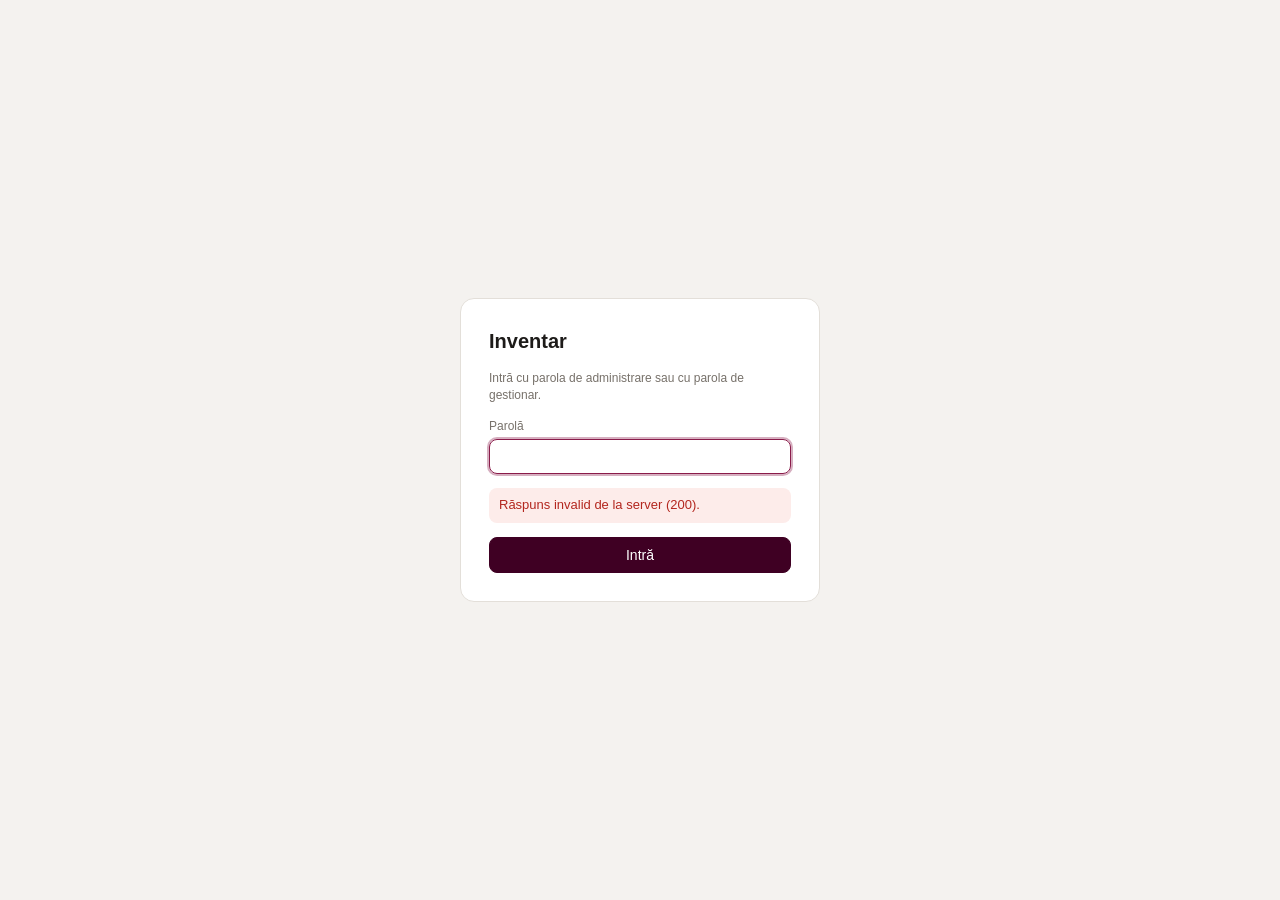
<file: mocha_v2/inventar/index.html>
<!doctype html>
<html lang="ro">
<head>
<meta charset="utf-8">
<meta name="viewport" content="width=device-width,initial-scale=1,viewport-fit=cover">
<meta name="robots" content="noindex,nofollow">
<title>Inventar</title>
<style>
  :root {
    --bg: #f4f2ef;
    --card: #fff;
    --line: #e3dfd9;
    --text: #1d1b19;
    --muted: #77716a;
    --brand: #3f0023;
    --brand-ink: #fff;
    --accent: #8a1c4a;
    --danger: #b3261e;
    --ok: #2e7d32;
    --warn: #b26a00;
    --soft: #f8f6f3;
  }
  * { box-sizing: border-box; }
  body { margin: 0; background: var(--bg); color: var(--text); font: 14px/1.45 -apple-system, BlinkMacSystemFont, "Segoe UI", Roboto, Helvetica, Arial, sans-serif; }
  button, input, textarea, select { font: inherit; color: inherit; }
  input, textarea, select { width: 100%; border: 1px solid var(--line); border-radius: 8px; padding: 8px 10px; background: #fff; }
  input:focus, textarea:focus, select:focus { outline: 2px solid color-mix(in srgb, var(--accent) 35%, transparent); border-color: var(--accent); }
  input:disabled { background: var(--soft); color: var(--muted); }
  label.f { display: block; font-size: 12px; color: var(--muted); }
  label.f > span { display: block; margin-bottom: 3px; }
  [hidden] { display: none !important; }

  .btn { display: inline-flex; align-items: center; justify-content: center; gap: 6px; border: 1px solid var(--line); background: #fff; border-radius: 8px; padding: 7px 12px; cursor: pointer; white-space: nowrap; text-decoration: none; }
  .btn:hover { background: var(--soft); }
  .btn.primary { background: var(--brand); border-color: var(--brand); color: var(--brand-ink); }
  .btn.primary:hover { background: color-mix(in srgb, var(--brand) 85%, #000); }
  .btn:disabled { opacity: .45; cursor: default; }
  .btn.danger { color: var(--danger); }
  .btn.ghost { border-color: transparent; background: transparent; }
  .icon { width: 32px; height: 32px; padding: 0; }

  /* Login */
  .login { min-height: 100vh; display: grid; place-items: center; padding: 16px; }
  .login form { width: min(360px, 100%); background: var(--card); border: 1px solid var(--line); border-radius: 14px; padding: 28px; display: grid; gap: 14px; }
  .login h1 { margin: 0; font-size: 20px; }
  .msg { font-size: 13px; padding: 8px 10px; border-radius: 8px; background: #fdecea; color: var(--danger); }
  .msg.info { background: #fff4e5; color: var(--warn); }

  /* App */
  header.top { position: sticky; top: 0; z-index: 10; background: var(--brand); color: var(--brand-ink); }
  .top-in { max-width: 1080px; margin: 0 auto; padding: 10px 16px; display: flex; align-items: center; gap: 10px; flex-wrap: wrap; }
  .top-in h1 { font-size: 16px; margin: 0; margin-right: auto; }
  .top .btn { background: transparent; color: #fff; border-color: rgba(255,255,255,.35); }
  .top .btn:hover { background: rgba(255,255,255,.1); }
  .tabs { max-width: 1080px; margin: 0 auto; padding: 0 16px; display: flex; gap: 4px; }
  .tabs button { border: 0; background: none; color: rgba(255,255,255,.75); padding: 8px 12px; border-bottom: 2px solid transparent; cursor: pointer; }
  .tabs button[aria-selected="true"] { color: #fff; border-color: #fff; }

  main { max-width: 1080px; margin: 0 auto; padding: 16px 16px 80px; }
  .toolbar { display: flex; gap: 8px; flex-wrap: wrap; margin-bottom: 12px; }
  .toolbar input[type=search] { flex: 1 1 220px; width: auto; }
  .toolbar select { width: auto; flex: 0 1 230px; }
  .hint { font-size: 12px; color: var(--muted); margin: 0 0 12px; }
  .empty { padding: 10px 4px; color: var(--muted); font-size: 13px; }

  .kpis { display: grid; grid-template-columns: repeat(auto-fit, minmax(160px, 1fr)); gap: 10px; margin-bottom: 14px; }
  .kpi { border: 1px solid var(--line); border-radius: 10px; padding: 10px 12px; background: var(--card); text-align: left; cursor: pointer; }
  .kpi:hover { border-color: var(--accent); }
  .kpi .v { display: block; font-size: 20px; font-weight: 700; }
  .kpi .l { display: block; font-size: 12px; color: var(--muted); }
  .kpi.warn .v { color: var(--warn); }
  .kpi.bad .v { color: var(--danger); }

  .cat { background: var(--card); border: 1px solid var(--line); border-radius: 12px; margin-bottom: 10px; }
  .cat-head { display: flex; align-items: center; gap: 6px; padding: 8px 10px; cursor: pointer; }
  .cat-head .name { font-weight: 600; font-size: 15px; }
  .count { font-size: 12px; color: var(--muted); margin-left: auto; text-align: right; }
  .count .w { color: var(--warn); font-weight: 600; }
  .chev { transition: rotate .15s; }
  .cat.open .chev { rotate: 90deg; }
  .cat-body { border-top: 1px solid var(--line); padding: 4px 10px 8px; }
  .tag { display: inline-block; font-size: 11px; padding: 1px 7px; border-radius: 9px; background: var(--soft); border: 1px solid var(--line); color: var(--muted); vertical-align: 1px; }
  .tag.ingr { background: #eef1fb; border-color: #d5dcf3; color: #3949ab; }

  .srow { display: grid; grid-template-columns: minmax(150px, 1fr) 44px 84px 76px 80px 70px 96px 226px; gap: 8px; align-items: center; padding: 7px 2px; border-bottom: 1px dashed var(--line); }
  .srow:last-child { border-bottom: 0; }
  .srow.head { font-size: 12px; color: var(--muted); font-weight: 600; border-bottom: 1px solid var(--line); padding-top: 6px; }
  .srow.off .nm, .srow.off .qty, .srow.off .last { opacity: .5; }
  .srow input { padding: 5px 8px; }
  .nm b { font-weight: 600; }
  .nm small { color: var(--muted); font-size: 12.5px; }
  .nm .tag { margin-left: 6px; }
  .qty { font-weight: 700; font-variant-numeric: tabular-nums; text-align: right; font-size: 15px; }
  .qty.low { color: var(--warn); }
  .qty.low::before { content: "⚠ "; font-size: 12px; }
  .qty.neg { color: var(--danger); }
  .srow.head .qty { font-size: 12px; font-weight: 600; }
  .srow.head .qty::before { content: none; }
  .last { font-size: 12px; color: var(--muted); }
  .res { font-size: 11.5px; color: var(--muted); text-align: right; white-space: nowrap; }
  .acts { display: flex; gap: 4px; justify-content: flex-end; flex-wrap: wrap; }
  .acts .btn { padding: 5px 9px; font-size: 12.5px; }
  .lbl, .swl { display: none; }

  .switch { display: inline-flex; align-items: center; gap: 6px; cursor: pointer; font-size: 12px; color: var(--muted); user-select: none; white-space: nowrap; }
  .switch input { appearance: none; width: 32px; height: 18px; border-radius: 9px; background: #cfc9c2; position: relative; padding: 0; border: 0; cursor: pointer; flex: none; transition: background .15s; }
  .switch input::after { content: ""; position: absolute; top: 2px; left: 2px; width: 14px; height: 14px; border-radius: 50%; background: #fff; transition: left .15s; }
  .switch input:checked { background: var(--ok); }
  .switch input:checked::after { left: 16px; }
  .switch input:disabled { opacity: .4; cursor: default; }

  .panel { background: var(--card); border: 1px solid var(--line); border-radius: 12px; padding: 12px 16px; }
  table.st { width: 100%; border-collapse: collapse; font-size: 13.5px; }
  table.st th { text-align: left; font-weight: 600; color: var(--muted); font-size: 12px; border-bottom: 1px solid var(--line); padding: 6px; }
  table.st td { border-bottom: 1px solid var(--line); padding: 6px; vertical-align: top; }
  table.st .n { text-align: right; white-space: nowrap; font-variant-numeric: tabular-nums; }
  table.st .d { white-space: nowrap; color: var(--muted); font-size: 12.5px; }
  .k { display: inline-block; font-size: 11.5px; padding: 1px 7px; border-radius: 9px; border: 1px solid var(--line); white-space: nowrap; }
  .k.in { background: #e8f3e9; border-color: #cfe5d1; color: var(--ok); }
  .k.out { background: #fdecea; border-color: #f4cfcb; color: var(--danger); }
  .k.count { background: #eef1fb; border-color: #d5dcf3; color: #3949ab; }
  .k.sale { background: #fff4e5; border-color: #f5dfbd; color: var(--warn); }
  .plus { color: var(--ok); }
  .plink { margin-right: 8px; white-space: nowrap; color: var(--accent); }
  .arch { display: grid; gap: 10px; margin-bottom: 14px; }
  .arch h3 { margin: 0; font-size: 15px; }
  .arch .hint { margin: 0; }
  .period { display: grid; grid-template-columns: repeat(2, minmax(0, 200px)); gap: 10px; }
  .arc-info { margin: 0; font-size: 13px; }
  .arc-info b { font-weight: 600; }
  .camrow .btn.on { border-color: var(--brand); color: var(--brand); font-weight: 600; }
  .minus { color: var(--danger); }
  .wide { overflow-x: auto; }

  .modal { position: fixed; inset: 0; z-index: 60; background: rgba(20, 12, 6, .55); display: grid; place-items: center; padding: 16px; }
  .sheet { width: min(560px, 100%); max-height: calc(100vh - 32px); overflow: auto; background: #fff; border-radius: 16px; padding: 20px; }
  .sheet.big { width: min(760px, 100%); }
  .sheet h2 { margin: 0 0 14px; font-size: 18px; }
  .sheet form { display: grid; gap: 12px; }
  .sheet .hint { margin: 0; }
  .sheet-actions { display: flex; gap: 8px; justify-content: flex-end; flex-wrap: wrap; margin-top: 4px; }
  .sheet-actions .danger { margin-right: auto; }
  .grid2 { display: grid; grid-template-columns: 1fr 1fr; gap: 10px; }
  .seg { display: inline-flex; border: 1px solid var(--line); border-radius: 9px; overflow: hidden; justify-self: start; }
  .seg button { border: 0; background: #fff; padding: 7px 16px; cursor: pointer; }
  .seg button + button { border-left: 1px solid var(--line); }
  .seg button[aria-pressed="true"] { background: var(--brand); color: #fff; }
  .rlines { display: grid; gap: 8px; }
  .rcard { border: 1px solid var(--line); border-radius: 10px; padding: 8px 10px; display: grid; gap: 6px; background: #fff; }
  .rcard.off { background: var(--soft); }
  .rcard.off .rnums, .rcard.off .rtop input:not([type=checkbox]) { opacity: .5; }
  .rcard.bad { border-color: #f0c9a8; background: #fffaf3; }
  .rtop { display: flex; gap: 8px; align-items: center; }
  .rtop input[type=checkbox] { width: 20px; height: 20px; flex: none; accent-color: var(--brand); }
  .rnums { display: grid; grid-template-columns: repeat(3, 1fr); gap: 6px; }
  .rnums input { padding: 6px 8px; }
  .rnums label { display: flex; flex-direction: column; justify-content: flex-end; }
  .rinfo { margin: 0; font-size: 12.5px; color: var(--muted); display: flex; flex-wrap: wrap; gap: 4px 10px; align-items: center; }
  .rinfo b { color: var(--text); }
  .rnew { display: grid; grid-template-columns: 1fr 90px auto; gap: 6px; align-items: center; }
  .rnew .hint { grid-column: 1 / -1; margin: 0; }
  .src { margin: 0; font-size: 11.5px; color: var(--muted); font-family: ui-monospace, Menlo, monospace; overflow-wrap: anywhere; }
  .badge { display: inline-block; font-size: 11.5px; padding: 1px 7px; border-radius: 9px; border: 1px solid var(--line); }
  .badge.ok { background: #e8f3e9; border-color: #cfe5d1; color: var(--ok); }
  .badge.warn { background: #fff4e5; border-color: #f5dfbd; color: var(--warn); }
  .grid3 { display: grid; grid-template-columns: 1.4fr 1fr 1fr; gap: 10px; }
  .camrow { display: flex; gap: 8px; flex-wrap: wrap; align-items: center; }
  .rtotal { margin: 0 0 0 auto; font-weight: 600; }
  .thumbs { display: flex; gap: 8px; flex-wrap: wrap; }
  .thumbs:empty, .ocr-status:empty { display: none; }
  .thumb { position: relative; width: 72px; height: 96px; border-radius: 8px; overflow: hidden; border: 1px solid var(--line); background: var(--soft); cursor: pointer; }
  .thumb img { width: 100%; height: 100%; object-fit: cover; }
  .thumb .st { position: absolute; left: 0; right: 0; bottom: 0; font-size: 10.5px; text-align: center; background: rgba(0,0,0,.6); color: #fff; padding: 2px; }
  .thumb .x { position: absolute; top: 3px; right: 3px; width: 22px; height: 22px; border-radius: 50%; border: 0; background: rgba(255,255,255,.92); color: var(--danger); cursor: pointer; line-height: 1; padding: 0; }
  .photo-view img { width: 100%; border-radius: 8px; border: 1px solid var(--line); }
  .photo-view .hint { margin: 4px 0 0; }
  .ocr-status { margin: 0; font-weight: 600; color: var(--text); }

  .toast { position: fixed; left: 50%; bottom: 20px; translate: -50% 0; background: #222; color: #fff; padding: 10px 16px; border-radius: 10px; font-size: 13px; z-index: 80; max-width: calc(100vw - 32px); box-shadow: 0 6px 20px rgba(0,0,0,.2); }
  .toast.err { background: var(--danger); }

  @media (max-width: 940px) {
    header.top { position: static; }
    .srow { grid-template-columns: 1fr 1fr; gap: 6px 10px; padding: 10px 2px; }
    .srow.head { display: none; }
    .srow .nm, .srow .acts { grid-column: 1 / -1; }
    .acts { justify-content: flex-start; }
    .qty, .res { text-align: left; }
    .lbl { display: block; font-size: 11px; color: var(--muted); font-weight: 400; }
    .swl { display: inline; }
    .grid2 { grid-template-columns: 1fr; }
    .grid3 { grid-template-columns: 1fr 1fr; }
    .grid3 > :first-child { grid-column: 1 / -1; }
    .rnew { grid-template-columns: 1fr 80px; }
    .rnew .btn { grid-column: 1 / -1; }
    .period { grid-template-columns: 1fr 1fr; }
    .toolbar select { flex: 1 1 100%; }
    .cat-head { flex-wrap: wrap; }
    .count { flex-basis: 100%; text-align: left; padding-left: 38px; }
  }
</style>
</head>
<body>

<section class="login" id="login" hidden>
  <form id="loginForm">
    <h1>Inventar</h1>
    <p class="hint" style="margin:0">Intră cu parola de administrare sau cu parola de gestionar.</p>
    <div class="msg info" id="notConfigured" hidden>Parola nu este setată. Editează <b>admin/config.php</b> pe server (minimum 10 caractere).</div>
    <label class="f"><span>Parolă</span><input type="password" id="password" autocomplete="current-password" required></label>
    <div class="msg" id="loginErr" hidden></div>
    <button class="btn primary" type="submit">Intră</button>
  </form>
</section>

<div id="app" hidden>
  <header class="top">
    <div class="top-in">
      <h1>Inventar</h1>
      <a class="btn" href="../admin/" id="adminLink">Administrare meniu</a>
      <button class="btn" id="logoutBtn">Ieșire</button>
    </div>
    <nav class="tabs" role="tablist">
      <button role="tab" aria-selected="true" data-tab="stock">Stocuri</button>
      <button role="tab" aria-selected="false" data-tab="receipts">Recepții</button>
      <button role="tab" aria-selected="false" data-tab="moves">Mișcări</button>
    </nav>
  </header>

  <main>
    <section id="tab-stock">
      <div class="kpis" id="kpis"></div>
      <div class="toolbar">
        <button class="btn primary" id="scanBtn">📷 Scanează factura</button>
        <button class="btn" id="receiveBtn">+ Recepție manuală</button>
        <button class="btn" id="addItemBtn">+ Articol nou</button>
        <button class="btn" id="csvBtn">Descarcă CSV</button>
      </div>
      <div class="toolbar">
        <input type="search" id="search" placeholder="Caută articol sau grupă…">
        <select id="filter" aria-label="Filtru">
          <option value="all">Toate articolele</option>
          <option value="tracked">Doar cele urmărite</option>
          <option value="low">Stoc minim atins sau negativ</option>
          <option value="ingr">Ingrediente și consumabile</option>
          <option value="menu">Produse din meniu</option>
          <option value="archived">Arhivate</option>
        </select>
        <button class="btn" id="expandAll">Deschide tot</button>
        <button class="btn" id="collapseAll">Închide tot</button>
      </div>
      <p class="hint">Produsele din meniu apar aici automat. Activează <b>Urmărit</b> la cele care se vând așa cum se cumpără (băuturi la sticlă, bere): la fiecare plată a unei comenzi online, stocul lor scade singur. Pentru cafele, cocktailuri și fresh-uri urmărește ingredientele, adăugate cu <b>+ Articol nou</b>.</p>
      <div id="groups"></div>
    </section>

    <section id="tab-receipts" hidden>
      <div class="panel arch">
        <h3>Arhivă facturi fotografiate</h3>
        <p class="hint">Descarcă într-un singur fișier .zip pozele facturilor dintr-o perioadă (după data facturii), cu un tabel <b>facturi.csv</b> (furnizor, număr, dată, valoare) — de exemplu pentru contabilitate.</p>
        <div class="period">
          <label class="f"><span>De la</span><input type="date" id="arcFrom"></label>
          <label class="f"><span>Până la</span><input type="date" id="arcTo"></label>
        </div>
        <div class="camrow" id="arcPresets"></div>
        <p class="arc-info" id="arcInfo"></p>
        <div class="camrow"><button class="btn primary" id="arcZip" disabled>📦 Descarcă arhiva (.zip)</button></div>
      </div>
      <div class="toolbar">
        <input type="search" id="receiptSearch" placeholder="Caută furnizor, nr. factură sau notă…">
      </div>
      <p class="hint">Facturile intrate, cele mai noi primele. Pozele se deschid doar după autentificare.</p>
      <div class="panel wide" id="receiptsBox"></div>
    </section>

    <section id="tab-moves" hidden>
      <div class="toolbar">
        <select id="moveKind" aria-label="Tip mișcare">
          <option value="">Toate mișcările</option>
          <option value="in">Intrări (recepții)</option>
          <option value="out">Ieșiri</option>
          <option value="count">Inventar (numărare)</option>
          <option value="sale">Vânzări (comenzi online)</option>
        </select>
        <button class="btn" id="movesCsv">Descarcă CSV</button>
      </div>
      <p class="hint">Ultimele 1000 de mișcări, cele mai noi primele.</p>
      <div class="panel wide" id="movesBox"></div>
    </section>
  </main>
</div>

<div class="modal" id="modal" hidden>
  <div class="sheet" id="sheet" role="dialog" aria-modal="true" aria-labelledby="modalTitle">
    <h2 id="modalTitle"></h2>
    <div id="modalBody"></div>
  </div>
</div>

<datalist id="units">
  <option value="buc"><option value="kg"><option value="g"><option value="l"><option value="ml">
  <option value="sticlă"><option value="cutie"><option value="bax"><option value="pachet"><option value="porție">
</datalist>
<datalist id="groupsList"></datalist>
<datalist id="itemsList"></datalist>

<script src="ocr.js"></script>
<script>
const API = 'api.php';
const KINDS = { in: 'Intrare', out: 'Ieșire', count: 'Inventar', sale: 'Vânzare' };
let csrf = null;
let role = null;        // 'admin' or 'manager' (the manager has no access to the admin page)
let items = [];
const byId = new Map();
const open = new Set();     // group keys shown expanded
let savedOpen = null;       // expanded groups before a search / filter, restored afterwards
let defaultsSet = false;
let moves = [];
let aliases = [];       // invoice wording learned from earlier receipts
let modalGuard = null;  // asked before the dialog closes without saving
let modalCleanup = null;
const $ = id => document.getElementById(id);

/* ---------- helpers ---------- */
function h(tag, props = {}, ...kids) {
  const e = document.createElement(tag);
  for (const [k, v] of Object.entries(props)) {
    if (k === 'class') e.className = v;
    else if (k.startsWith('on')) e.addEventListener(k.slice(2), v);
    else if (k in e && typeof v !== 'string') e[k] = v;
    else if (v !== false && v != null) e.setAttribute(k, v === true ? '' : v);
  }
  for (const c of kids.flat()) if (c != null) e.append(c);
  return e;
}
function toast(text, err) {
  document.querySelector('.toast')?.remove();
  const t = h('div', { class: 'toast' + (err ? ' err' : ''), role: 'status' }, text);
  document.body.append(t);
  setTimeout(() => t.remove(), err ? 5000 : 2200);
}
async function api(action, body) {
  const form = body instanceof FormData;
  const r = await fetch(API + '?action=' + action, {
    method: body ? 'POST' : 'GET',
    credentials: 'same-origin',
    cache: 'no-store',
    headers: { ...(csrf ? { 'X-CSRF-Token': csrf } : {}), ...(body && !form ? { 'Content-Type': 'application/json' } : {}) },
    body: body ? (form ? body : JSON.stringify(body)) : undefined,
  });
  let d;
  try { d = await r.json(); } catch { throw new Error('Răspuns invalid de la server (' + r.status + ').'); }
  if (r.status === 401 && action !== 'login') { showLogin(); throw new Error(d.error); }
  if (!d.ok) throw new Error(d.error || 'Eroare necunoscută.');
  return d;
}

// Quantities travel as integers in thousandths of the unit (3,5 kg = 3500).
const nf = new Intl.NumberFormat('ro-RO', { maximumFractionDigits: 3 });
const fmt = m => nf.format(m / 1000);
const signed = m => (m > 0 ? '+' : m < 0 ? '−' : '±') + nf.format(Math.abs(m) / 1000);
const plain = m => String(m / 1000).replace('.', ',');
function parseQty(s) {
  const v = String(s ?? '').replace(/\s/g, '').replace(',', '.');
  if (!/^\d{1,7}(\.\d{1,3})?$/.test(v)) return null;
  const [i, f = ''] = v.split('.');
  return Number(i) * 1000 + Number(f.padEnd(3, '0'));
}
const dt = s => s ? `${s.slice(8, 10)}.${s.slice(5, 7)}.${s.slice(0, 4)} ${s.slice(11, 16)}` : '';
const norm = s => String(s).normalize('NFD').replace(/\p{M}/gu, '').toLowerCase();
const label = it => it.name || '(fără nume)';
const full = it => label(it) + (it.variant ? ' · ' + it.variant : '');
const level = it => !it.tracked || it.archived ? '' : it.qty < 0 ? 'neg' : (it.min > 0 && it.qty <= it.min) ? 'low' : '';

// Text that Excel would run as a formula (=, +, -, @) gets an apostrophe; plain numbers stay numbers.
const csvCell = v => { v = String(v ?? ''); if (/^[=+\-@\t\r]/.test(v) && !/^-?\d+([.,]\d+)?$/.test(v)) v = "'" + v; return `"${v.replace(/"/g, '""')}"`; };
function downloadCsv(name, rows) {
  const q = csvCell;
  const csv = '﻿' + rows.map(r => r.map(q).join(';')).join('\r\n');
  const a = h('a', { href: URL.createObjectURL(new Blob([csv], { type: 'text/csv;charset=utf-8' })), download: name });
  document.body.append(a); a.click(); a.remove();
  setTimeout(() => URL.revokeObjectURL(a.href), 1000);
}
const today = () => new Date().toISOString().slice(0, 10);

/* ---------- modal ---------- */
function showModal(title, body, big = false) {
  $('modalTitle').textContent = title;
  $('modalBody').replaceChildren(body);
  $('sheet').classList.toggle('big', big);
  $('modal').hidden = false;
}
function closeModal(force = false) {
  if (!force && modalGuard && !modalGuard()) return;
  $('modal').hidden = true;
  $('modalBody').replaceChildren();
  const cleanup = modalCleanup;
  modalGuard = modalCleanup = null;
  if (cleanup) cleanup();
}
document.addEventListener('keydown', e => { if (e.key === 'Escape' && !$('modal').hidden) closeModal(); });
const field = (text, input) => h('label', { class: 'f' }, h('span', {}, text), input);
const cancelBtn = () => h('button', { type: 'button', class: 'btn', onclick: () => closeModal() }, 'Renunță');

/* ---------- auth ---------- */
function showLogin() {
  $('login').hidden = false;
  $('app').hidden = true;
  closeModal(true);
  $('password').focus();
}
$('loginForm').addEventListener('submit', async e => {
  e.preventDefault();
  $('loginErr').hidden = true;
  try {
    const d = await api('login', { password: $('password').value });
    csrf = d.csrf; role = d.role;
    $('adminLink').hidden = role === 'manager';
    $('password').value = '';
    $('login').hidden = true;
    await load();
    $('app').hidden = false;
  } catch (err) {
    $('loginErr').textContent = err.message;
    $('loginErr').hidden = false;
  }
});
$('logoutBtn').onclick = async () => {
  await api('logout', {}).catch(() => {});
  csrf = null; items = [];
  showLogin();
};

/* ---------- stock list ---------- */
async function load() {
  const d = await api('list');
  items = d.items;
  aliases = d.aliases || [];
  byId.clear();
  for (const it of items) byId.set(it.id, it);
  if (!defaultsSet) {
    // First view: ingredient groups and menu categories with tracked products are open.
    defaultsSet = true;
    for (const g of groupsOf(items.filter(i => !i.archived))) if (!g.product || g.items.some(i => i.tracked)) open.add(g.key);
  }
  render();
}

function groupsOf(list) {
  const map = new Map();
  for (const it of list) {
    const key = (it.product ? 'm:' : 'i:') + it.grp;
    if (!map.has(key)) map.set(key, { key, name: it.grp || (it.product ? 'Fără categorie' : 'Ingrediente'), product: it.product, items: [] });
    map.get(key).items.push(it);
  }
  // Ingredients first (alphabetical); menu categories keep the menu order (the server sends them sorted).
  const ingr = [...map.values()].filter(g => !g.product).sort((a, b) => a.name.localeCompare(b.name, 'ro'));
  for (const g of ingr) g.items.sort((a, b) => a.name.localeCompare(b.name, 'ro'));
  return [...ingr, ...[...map.values()].filter(g => g.product)];
}

function visible() {
  const f = $('filter').value;
  const q = norm($('search').value.trim());
  return items.filter(it => {
    if (f === 'archived' ? !it.archived : it.archived) return false;
    if (f === 'tracked' && !it.tracked) return false;
    if (f === 'low' && !level(it)) return false;
    if (f === 'ingr' && it.product) return false;
    if (f === 'menu' && !it.product) return false;
    return !q || norm(full(it) + ' ' + it.grp).includes(q);
  });
}

function renderKpis() {
  const act = items.filter(i => !i.archived);
  const n = s => act.filter(i => level(i) === s).length;
  const kpi = (v, l, filter, cls = '') => h('button', { class: 'kpi ' + cls, type: 'button', onclick: () => { $('filter').value = filter; onFilter(); } },
    h('span', { class: 'v' }, String(v)), h('span', { class: 'l' }, l));
  $('kpis').replaceChildren(
    kpi(act.filter(i => i.tracked).length, 'articole urmărite', 'tracked'),
    kpi(n('low'), 'au atins stocul minim', 'low', n('low') ? 'warn' : ''),
    kpi(n('neg'), 'au stoc negativ', 'low', n('neg') ? 'bad' : ''),
    kpi(act.filter(i => !i.product).length, 'ingrediente și consumabile', 'ingr'),
  );
}

function countText(g) {
  const tracked = g.items.filter(i => i.tracked).length;
  const low = g.items.filter(i => level(i)).length;
  return [`${g.items.length} ${g.items.length === 1 ? 'articol' : 'articole'} · ${tracked} urmărite`, low ? h('span', { class: 'w' }, ` · ⚠ ${low} la minim`) : null];
}

function render() {
  renderKpis();
  const gs = groupsOf(visible());
  const box = $('groups');
  box.replaceChildren();
  if (!gs.length) {
    box.append(h('p', { class: 'empty' }, items.length ? 'Niciun articol nu corespunde filtrului.' : 'Încă nu există articole.'));
    return;
  }
  for (const g of gs) box.append(groupCard(g));
}

function groupCard(g) {
  const isOpen = open.has(g.key);
  const toggle = () => { isOpen ? open.delete(g.key) : open.add(g.key); render(); };
  const card = h('div', { class: 'cat' + (isOpen ? ' open' : ''), 'data-key': g.key });
  card.append(h('div', { class: 'cat-head', onclick: toggle },
    h('button', { class: 'btn icon ghost chev', type: 'button', 'aria-expanded': String(isOpen), title: isOpen ? 'Închide' : 'Deschide' }, '›'),
    h('span', { class: 'name' }, g.name),
    g.product ? null : h('span', { class: 'tag ingr' }, 'ingrediente'),
    h('span', { class: 'count' }, countText(g))));
  if (isOpen) {
    const body = h('div', { class: 'cat-body' },
      h('div', { class: 'srow head' }, h('span', {}, 'Articol'), h('span', {}, 'Urmărit'), h('span', { class: 'qty' }, 'Stoc'),
        h('span', {}, 'Unitate'), h('span', {}, 'Stoc minim'), h('span', { title: 'Câte unități are un bax / cutie / pachet' }, 'Bax/cutie'), h('span', {}, 'Ultima intrare'), h('span')));
    for (const it of g.items) body.append(row(it));
    card.append(body);
  }
  return card;
}

function row(it) {
  const cell = (lbl, ...kids) => h('div', {}, h('span', { class: 'lbl' }, lbl), ...kids);
  const acts = h('div', { class: 'acts' });
  if (!it.archived) acts.append(h('button', { class: 'btn', onclick: () => moveDialog(it) }, 'Mișcare'));
  if (!it.product) acts.append(h('button', { class: 'btn', onclick: () => itemDialog(it) }, it.archived ? 'Restaurează' : 'Editează'));
  acts.append(h('button', { class: 'btn', onclick: () => historyDialog(it) }, 'Istoric'));
  return h('div', { class: 'srow' + (it.tracked ? '' : ' off'), 'data-id': it.id },
    h('div', { class: 'nm' }, h('b', {}, label(it)), it.variant ? h('small', {}, ' · ' + it.variant) : null, it.archived ? h('span', { class: 'tag' }, 'arhivat') : null),
    cell('', h('label', { class: 'switch', title: 'La produsele urmărite, plata comenzilor online scade stocul' },
      h('input', { type: 'checkbox', checked: it.tracked, disabled: it.archived, 'aria-label': 'Urmărit', onchange: e => saveItem(it, { tracked: e.target.checked }) }), h('span', { class: 'swl' }, 'Urmărit'))),
    cell('Stoc', h('div', { class: 'qty ' + level(it) }, it.tracked ? `${fmt(it.qty)}` : '—'),
      it.tracked && it.reserved > 0 ? h('div', { class: 'res', title: 'Comandate de clienți și încă neplătite; se scad din stoc la plată' }, `${fmt(it.reserved)} în comenzi`) : null),
    cell('Unitate', h('input', { value: it.unit, list: 'units', maxlength: '12', 'aria-label': 'Unitate', disabled: it.archived, onchange: e => saveItem(it, { unit: e.target.value }) })),
    cell('Stoc minim', h('input', { value: it.min ? plain(it.min) : '', inputmode: 'decimal', placeholder: '0', 'aria-label': 'Stoc minim', disabled: it.archived, onchange: e => saveItem(it, { min: e.target.value }) })),
    cell('1 bax/cutie =', h('input', { value: it.pack ? plain(it.pack) : '', inputmode: 'decimal', placeholder: '—', 'aria-label': 'Unități într-un bax sau cutie',
      title: 'Câte ' + it.unit + ' are un bax / cutie / pachet. Se completează și singur din recepții.', disabled: it.archived, onchange: e => saveItem(it, { pack: e.target.value }) })),
    cell('Ultima intrare', h('div', { class: 'last' }, it.last_in ? `${dt(it.last_in.at).slice(0, 5)} (+${fmt(it.last_in.qty)})` : '—')),
    acts);
}

/** Update a row in place, so the focus stays where the user moved it (e.g. from Unitate to Stoc minim). */
function refreshRow(it) {
  const r = document.querySelector(`.srow[data-id="${it.id}"]`);
  if (r) {
    r.classList.toggle('off', !it.tracked);
    const q = r.querySelector('.qty');
    q.className = 'qty ' + level(it);
    q.textContent = it.tracked ? fmt(it.qty) : '—';
    r.querySelector('.switch input').checked = it.tracked;
    const [u, m, pk] = r.querySelectorAll('input:not([type=checkbox])');
    if (document.activeElement !== u) u.value = it.unit;
    if (document.activeElement !== m) m.value = it.min ? plain(it.min) : '';
    if (document.activeElement !== pk) pk.value = it.pack ? plain(it.pack) : '';
  }
  renderKpis();
  for (const g of groupsOf(visible())) document.querySelector(`.cat[data-key="${CSS.escape(g.key)}"] .count`)?.replaceChildren(...countText(g).filter(Boolean));
}

async function saveItem(it, patch) {
  const body = { id: it.id, name: it.name, grp: it.grp, unit: it.unit, min: it.min ? plain(it.min) : '', pack: it.pack ? plain(it.pack) : '', tracked: it.tracked, ...patch };
  try {
    const d = await api('item_save', body);
    Object.assign(it, d.item, { last_in: it.last_in });
    toast('Salvat');
  } catch (err) { toast(err.message, true); }
  refreshRow(it);
}

function onFilter() {
  const active = $('search').value.trim() !== '' || $('filter').value !== 'all';
  if (active) {
    if (!savedOpen) savedOpen = new Set(open);
    open.clear();
    for (const g of groupsOf(visible())) open.add(g.key);
  } else if (savedOpen) {
    open.clear();
    for (const k of savedOpen) open.add(k);
    savedOpen = null;
  }
  render();
}
$('search').oninput = onFilter;
$('filter').onchange = onFilter;
$('expandAll').onclick = () => { for (const g of groupsOf(visible())) open.add(g.key); render(); };
$('collapseAll').onclick = () => { open.clear(); render(); };

$('csvBtn').onclick = () => {
  const n = m => String(m / 1000).replace('.', ',');
  const rows = [['Grupă', 'Articol', 'Variantă', 'Tip', 'Urmărit', 'Stoc', 'Unitate', 'Stoc minim', 'Bax/cutie', 'Ultima intrare']];
  for (const g of groupsOf(items.filter(i => !i.archived))) {
    for (const i of g.items) rows.push([g.name, i.name, i.variant, i.product ? 'meniu' : 'ingredient', i.tracked ? 'da' : 'nu', i.tracked ? n(i.qty) : '', i.unit, n(i.min), i.pack ? n(i.pack) : '', i.last_in ? i.last_in.at : '']);
  }
  downloadCsv(`stoc-${today()}.csv`, rows);
};

/* ---------- one item: receipt / stock-out / count ---------- */
function moveDialog(it, kind = 'in') {
  let k = kind;
  const qty = h('input', { inputmode: 'decimal', autocomplete: 'off', placeholder: '0', required: true });
  const doc = h('input', { maxlength: '60', placeholder: 'ex. Factura 1234' });
  const note = h('input', { maxlength: '200' });
  const qtyLbl = h('span');
  const noteLbl = h('span');
  const docWrap = field('Document (nr. factură / aviz) – opțional', doc);
  const after = h('p', { class: 'hint' });
  const seg = h('div', { class: 'seg', role: 'group', 'aria-label': 'Tip mișcare' });
  const paint = () => {
    for (const b of seg.children) b.setAttribute('aria-pressed', String(b.dataset.k === k));
    qtyLbl.textContent = (k === 'count' ? 'Stoc numărat acum' : 'Cantitate') + ` (${it.unit})`;
    noteLbl.textContent = k === 'out' ? 'Motiv (spart, expirat, consum intern, vânzare la bar…)' : 'Notă – opțional';
    docWrap.hidden = k !== 'in';
    const v = parseQty(qty.value);
    const res = v == null ? null : k === 'in' ? it.qty + v : k === 'out' ? it.qty - v : v;
    after.textContent = `Stoc în evidență: ${fmt(it.qty)} ${it.unit}` + (res == null ? '' : ` → după salvare: ${fmt(res)} ${it.unit}`);
  };
  for (const key of ['in', 'out', 'count']) {
    seg.append(h('button', { type: 'button', 'data-k': key, onclick: () => { k = key; paint(); qty.focus(); } }, KINDS[key]));
  }
  qty.oninput = paint;
  const save = h('button', { class: 'btn primary', type: 'submit' }, 'Salvează');
  const form = h('form', { onsubmit: async e => {
    e.preventDefault();
    save.disabled = true;
    try {
      if (k === 'in') await api('receive', { doc: doc.value, note: note.value, lines: [{ item: it.id, qty: qty.value }] });
      else await api('move', { item: it.id, kind: k, qty: qty.value, note: note.value });
      closeModal();
      toast({ in: 'Intrare salvată', out: 'Ieșire salvată', count: 'Inventar salvat' }[k]);
      await load();
    } catch (err) { toast(err.message, true); save.disabled = false; }
  } },
    seg, field(qtyLbl, qty), after, docWrap, field(noteLbl, note),
    it.tracked ? null : h('p', { class: 'hint' }, 'Articolul nu este urmărit acum; prima mișcare îl trece la „Urmărit”.'),
    h('div', { class: 'sheet-actions' }, cancelBtn(), save));
  showModal(full(it), form);
  paint();
  qty.focus();
}

/* ---------- goods receipt: one invoice, typed in or read from photos ---------- */
/** Unique labels for the article picker (same-named products get their number appended). */
function itemChoices() {
  const byText = new Map(), toText = new Map(), seen = new Map();
  const active = items.filter(i => !i.archived);
  const base = i => `${full(i)} — ${i.product ? i.grp : 'ingredient'}`;
  for (const i of active) seen.set(base(i), (seen.get(base(i)) || 0) + 1);
  for (const i of active) {
    const t = base(i) + (seen.get(base(i)) > 1 ? ` #${i.id}` : '');
    byText.set(t, i.id);
    toText.set(i.id, t);
  }
  $('itemsList').replaceChildren(...[...byText.keys()].map(t => h('option', { value: t })));
  return { byText, toText };
}
/** Unit price in lei ("2,1008") -> number; null when not a price. */
const parsePrice = s => {
  const v = String(s ?? '').replace(/\s/g, '').replace(',', '.');
  return /^\d{1,7}(\.\d{1,4})?$/.test(v) ? Number(v) : null;
};
const lei = bani => (bani / 100).toLocaleString('ro-RO', { minimumFractionDigits: 2, maximumFractionDigits: 2 });
const badge = (cls, text) => h('span', { class: 'badge ' + cls }, text);

function receiptDialog({ camera = false } = {}) {
  let choices = itemChoices();
  const pages = [];     // { file, url, archive: Promise<Blob>, state }
  const all = [];       // line models
  let queue = Promise.resolve();
  let viewing = null;

  const supplier = h('input', { maxlength: '80', placeholder: 'ex. Coca-Cola HBC România' });
  const docNo = h('input', { maxlength: '40', placeholder: 'ex. CCH 123456' });
  const docDate = h('input', { type: 'date' });
  const note = h('input', { maxlength: '200' });
  const thumbs = h('div', { class: 'thumbs' });
  const view = h('div', { class: 'photo-view', hidden: true });
  const status = h('p', { class: 'hint ocr-status', 'aria-live': 'polite' });
  const lines = h('div', { class: 'rlines' });
  const total = h('p', { class: 'rtotal' });
  const cam = h('input', { type: 'file', accept: 'image/*', capture: 'environment', hidden: true });
  const gallery = h('input', { type: 'file', accept: 'image/*', multiple: true, hidden: true });

  /* pages */
  const paintThumbs = () => {
    thumbs.replaceChildren(...pages.map((p, i) => h('div', { class: 'thumb', title: 'Pagina ' + (i + 1), onclick: () => { viewing = viewing === p ? null : p; paintView(); } },
      h('img', { src: p.url, alt: 'Pagina ' + (i + 1) }),
      h('span', { class: 'st' }, { busy: 'citesc…', done: '✓ citită', error: '⚠ eroare' }[p.state] || 'în așteptare'),
      h('button', { type: 'button', class: 'x', title: 'Scoate pagina', 'aria-label': 'Scoate pagina ' + (i + 1), onclick: e => {
        e.stopPropagation();
        pages.splice(pages.indexOf(p), 1);
        URL.revokeObjectURL(p.url);
        if (viewing === p) viewing = null;
        paintThumbs(); paintView();
      } }, '×'))));
  };
  const paintView = () => {
    view.hidden = !viewing;
    view.replaceChildren(...(viewing ? [h('img', { src: viewing.url, alt: 'Factura' }), h('p', { class: 'hint' }, 'Atinge din nou miniatura ca să ascunzi poza.')] : []));
  };
  const readOne = async p => {
    if (!pages.includes(p)) return;
    const n = pages.indexOf(p) + 1;
    p.state = 'busy';
    paintThumbs();
    try {
      const page = await InvoiceOCR.readPage(p.file, m => {
        if (m.status === 'recognizing text') status.textContent = `Citesc pagina ${n}… ${Math.round(m.progress * 100)}%`;
        else if (/core|traineddata|initializ/.test(m.status)) status.textContent = 'Pregătesc cititorul de facturi (prima dată se descarcă aproximativ 6 MB)…';
      });
      const { header, lines: found } = InvoiceOCR.analyse([page]);
      if (!supplier.value && header.supplier) supplier.value = header.supplier;
      if (!docNo.value && header.doc_no) docNo.value = header.doc_no;
      if (!docDate.value && header.doc_date) docDate.value = header.doc_date;
      for (const m of [...all]) if (m.empty()) m.remove();
      for (const l of found) addLine(fromOcr(l));
      p.state = 'done';
      status.textContent = found.length
        ? `Pagina ${n}: am găsit ${found.length} ${found.length === 1 ? 'rând' : 'rânduri'}. Verifică fiecare rând înainte să salvezi.`
        : `Pagina ${n}: nu am găsit rânduri cu produse. Fă o poză mai clară, dreaptă, cu tot tabelul în cadru, sau completează rândurile manual.`;
    } catch (err) {
      p.state = 'error';
      status.textContent = `Nu am putut citi pagina ${n}: ${err.message}`;
    }
    paintThumbs();
    paintTotal();
  };
  const addPhotos = files => {
    for (const file of files) {
      if (!file.type.startsWith('image/')) continue;
      if (pages.length >= 8) { toast('Cel mult 8 pagini pe o recepție.', true); break; }
      const p = { file, url: URL.createObjectURL(file), archive: InvoiceOCR.archiveCopy(file).catch(() => null), state: '' };
      pages.push(p);
      queue = queue.then(() => readOne(p));
    }
    paintThumbs();
  };
  cam.onchange = () => { addPhotos([...cam.files]); cam.value = ''; };
  gallery.onchange = () => { addPhotos([...gallery.files]); gallery.value = ''; };

  /* lines */
  const fromOcr = l => {
    const m = InvoiceOCR.match(l.name, l.unit, items.filter(i => !i.archived), aliases);
    const it = m && byId.get(m.item);
    // Learned wording keeps its own conversion; otherwise convert from the invoice unit to the article's unit.
    const conv = !it ? { factor: null, source: null } : m.how === 'learned' ? { factor: m.factor, source: 'learned' } : InvoiceOCR.convert(l, it);
    return {
      item: it ? it.id : null, how: it ? m.how : null, conv,
      inv: String(+l.qty.toFixed(3)).replace('.', ','), factor: conv.factor != null ? plain(conv.factor) : '',
      price: l.price ? (([i, f = '']) => i + ',' + f.padEnd(2, '0'))(String(+l.price.toFixed(4)).split('.')) : '',
      unit: l.unit, src: l.name, text: l.text, include: !l.ignore, ignored: l.ignore, checked: l.checked,
    };
  };
  function addLine(init = {}) {
    const L = { item: null, how: null, inv: '', factor: '1', price: '', unit: '', src: '', text: '', include: true, ignored: false, checked: true, conv: { factor: 1000, source: 'same' }, facEdited: false, ...init };
    const inc = h('input', { type: 'checkbox', checked: L.include, 'aria-label': 'Include rândul în recepție' });
    const art = h('input', { list: 'itemsList', placeholder: 'Caută articolul…', 'aria-label': 'Articol', autocomplete: 'off', value: L.item ? choices.toText.get(L.item) || '' : '' });
    const inv = h('input', { inputmode: 'decimal', placeholder: '0', autocomplete: 'off', value: L.inv });
    const fac = h('input', { inputmode: 'decimal', autocomplete: 'off', value: L.factor });
    const price = h('input', { inputmode: 'decimal', placeholder: 'opțional', autocomplete: 'off', value: L.price });
    const info = h('p', { class: 'rinfo' });
    const extra = h('div', { class: 'rextra' });
    const unitTxt = L.unit ? L.unit.toUpperCase() : '';
    const card = h('div', { class: 'rcard' },
      h('div', { class: 'rtop' }, inc, art,
        h('button', { type: 'button', class: 'btn icon ghost', title: 'Șterge rândul', 'aria-label': 'Șterge rândul', onclick: () => { L.remove(); if (!all.length) addLine(); paintTotal(); } }, '×')),
      h('div', { class: 'rnums' },
        field('Cantitate' + (unitTxt ? ` (${unitTxt})` : ''), inv),
        field('Conversie', fac),
        field('Preț fără TVA', price)),
      info, extra);
    L.remove = () => { card.remove(); all.splice(all.indexOf(L), 1); };
    L.empty = () => !art.value.trim() && !inv.value.trim() && !price.value.trim() && !L.src;
    L.sync = () => {
      L.include = inc.checked;
      L.item = choices.byText.get(art.value) ?? null;
      const it = L.item && byId.get(L.item);
      const q = parseQty(inv.value), f = parseQty(fac.value), p = parsePrice(price.value);
      L.qty = q != null && f != null ? Math.round(q * f / 1000) : null;
      L.fac = f;
      L.cost = q != null && p != null ? Math.round(q / 1000 * p * 100) : null;
      L.priceBad = price.value.trim() !== '' && p == null;
      card.classList.toggle('off', !L.include);
      card.classList.toggle('bad', L.include && !it && !L.empty());
      const bits = [];
      if (!L.include) bits.push(L.ignored ? 'Ignorat (garanție SGR, transport sau discount). Bifează dacă vrei să intre în stoc.' : 'Rândul nu intră în recepție.');
      else if (!it) bits.push(badge('warn', L.empty() ? 'Alege articolul' : 'Alege articolul din listă sau creează unul nou'));
      else {
        bits.push(h('span', {}, '→ intră ', h('b', {}, L.qty != null ? `${fmt(L.qty)} ${it.unit}` : '?')));
        if (L.cost != null) bits.push(h('span', {}, `valoare ${lei(L.cost)} lei`));
        if (f != null && f !== 1000) bits.push(h('span', {}, `1 ${unitTxt || 'unitate'} = ${fmt(f)} ${it.unit}`));
        if (L.how === 'learned') bits.push(badge('ok', 'recunoscut din recepțiile anterioare'));
        if (L.how === 'guess') bits.push(badge('warn', 'potrivire aproximativă — verifică articolul'));
        if (f == null) bits.push(badge('warn', `completează conversia: câte ${it.unit} are 1 ${unitTxt || 'unitate de pe factură'}?`));
        else if (!L.facEdited) {
          const label = { item: ['ok', 'conversie din inventar (bax/cutie)'], text: ['ok', 'conversie din denumirea de pe factură'],
            size: ['ok', 'conversie după gramaj'], typical: ['warn', 'conversie estimată după ambalaj — verifică'] }[L.conv?.source];
          if (label) bits.push(badge(...label));
        }
        if (!L.checked) bits.push(badge('warn', 'verifică cantitatea și prețul'));
      }
      if (L.priceBad) bits.push(badge('warn', 'preț invalid'));
      info.replaceChildren(...bits);
      paintTotal();
    };
    // Invoice wording + quick creation of a missing article.
    const paintExtra = () => {
      const kids = [];
      if (L.text) kids.push(h('p', { class: 'src' }, 'Pe factură: ' + L.text));
      if (L.include && !L.item && (L.src || art.value.trim())) {
        const name = h('input', { maxlength: '80', value: L.src || art.value.trim(), 'aria-label': 'Numele articolului nou' });
        const unit = h('input', { maxlength: '12', list: 'units', value: ['kg', 'g', 'l', 'ml'].includes(L.unit) ? L.unit : 'buc', 'aria-label': 'Unitatea articolului nou' });
        const create = h('button', { type: 'button', class: 'btn', onclick: async () => {
          create.disabled = true;
          try {
            const d = await api('item_save', { id: 0, name: name.value, grp: 'Ingrediente', unit: unit.value, min: '', tracked: true });
            await load();
            choices = itemChoices();
            art.value = choices.toText.get(d.item.id) || '';
            L.how = 'manual';
            L.sync(); L.reconv();
            paintExtra(); L.sync();
            toast('Articol creat: ' + d.item.name);
          } catch (err) { toast(err.message, true); create.disabled = false; }
        } }, 'Creează');
        kids.push(h('div', { class: 'rnew' }, h('span', { class: 'hint' }, 'Nu există în inventar? Creează-l:'), name, unit, create));
      }
      extra.replaceChildren(...kids);
    };
    /** Another article chosen for an invoice line: convert again for it (unless the admin typed the conversion). */
    L.reconv = () => {
      const it = L.item && byId.get(L.item);
      if (!it || L.facEdited || (!L.src && !L.unit)) return;
      L.conv = InvoiceOCR.convert({ name: L.src, unit: L.unit }, it);
      fac.value = L.conv.factor != null ? plain(L.conv.factor) : '';
    };
    art.oninput = () => { L.how = 'manual'; L.sync(); L.reconv(); L.sync(); paintExtra(); };
    fac.oninput = () => { L.facEdited = true; L.sync(); };
    inc.onchange = () => { L.sync(); paintExtra(); };
    inv.oninput = price.oninput = L.sync;
    // Enter on the price goes to the next line (or a new one) instead of saving half an invoice.
    for (const el of [inv, fac, price]) el.onkeydown = e => {
      if (e.key !== 'Enter') return;
      e.preventDefault();
      const next = all[all.indexOf(L) + 1];
      (next ? next.focus() : addLine().focus());
    };
    L.focus = () => art.focus();
    L.focusFac = () => fac.focus();
    all.push(L);
    lines.append(card);
    L.sync();
    paintExtra();
    return L;
  }
  const paintTotal = () => {
    const inc = all.filter(l => l.include && !l.empty());
    const sum = inc.reduce((a, l) => a + (l.cost || 0), 0);
    total.textContent = inc.length ? `${inc.length} ${inc.length === 1 ? 'rând' : 'rânduri'}${sum ? ` · total ${lei(sum)} lei fără TVA` : ''}` : '';
  };

  /* save */
  const save = h('button', { class: 'btn primary', type: 'submit' }, 'Salvează recepția');
  const form = h('form', { onsubmit: async e => {
    e.preventDefault();
    if (pages.some(p => p.state === 'busy' || p.state === '')) { toast('Așteaptă să termin de citit paginile.', true); return; }
    const out = [];
    for (const [n, L] of all.entries()) {
      L.sync();
      if (!L.include || L.empty()) continue;
      const where = `Rândul ${n + 1}`;
      if (!L.item) { toast(`${where}: alege articolul din listă (sau debifează rândul).`, true); L.focus(); return; }
      if (L.fac == null) {
        const it = byId.get(L.item);
        toast(`${where}: completează conversia — câte ${it.unit} are 1 ${L.unit ? L.unit.toUpperCase() : 'unitate de pe factură'}.`, true);
        L.focusFac(); return;
      }
      if (!(L.qty > 0)) { toast(`${where}: verifică cantitatea și conversia (numere cu cel mult 3 zecimale).`, true); L.focus(); return; }
      if (L.priceBad) { toast(`${where}: prețul nu este un număr valid.`, true); L.focus(); return; }
      out.push({ item: L.item, qty: plain(L.qty), cost: L.cost != null ? (L.cost / 100).toFixed(2) : '', src: L.src ? InvoiceOCR.aliasText(L.src, L.unit) : '', factor: L.src ? plain(L.fac) : '',
        pack: L.unit && InvoiceOCR.isPack(L.unit) ? plain(L.fac) : '' });
    }
    if (!out.length) { toast('Adaugă cel puțin un articol.', true); return; }
    save.disabled = true;
    try {
      const payload = { supplier: supplier.value, doc_no: docNo.value, doc_date: docDate.value, note: note.value, lines: out };
      let body = payload;
      if (pages.length) {
        body = new FormData();
        body.append('data', JSON.stringify(payload));
        for (const [i, p] of pages.entries()) body.append('photos[]', (await p.archive) || p.file, `pagina-${i + 1}.jpg`);
      }
      const d = await api('receive', body);
      closeModal(true);
      toast(`Recepție salvată: ${d.lines} ${d.lines === 1 ? 'articol' : 'articole'}${d.photos ? `, ${d.photos} ${d.photos === 1 ? 'poză' : 'poze'}` : ''}`);
      await load();
    } catch (err) { toast(err.message, true); save.disabled = false; }
  } },
    h('div', { class: 'grid3' }, field('Furnizor', supplier), field('Nr. factură', docNo), field('Data facturii', docDate)),
    h('div', { class: 'camrow' },
      h('button', { type: 'button', class: 'btn', onclick: () => cam.click() }, '📷 Fotografiază pagina'),
      h('button', { type: 'button', class: 'btn', onclick: () => gallery.click() }, '🖼 Din galerie'),
      cam, gallery),
    thumbs, view, status,
    h('p', { class: 'hint' }, 'Conversie = câte unități din inventar are o unitate de pe factură (ex. 1 BAX = 24 buc). Se completează singură când se poate; ce corectezi se ține minte, iar bax-ul rămâne salvat la articol.'),
    lines,
    h('div', { class: 'camrow' }, h('button', { type: 'button', class: 'btn', onclick: () => addLine().focus() }, '+ Rând'), total),
    field('Notă – opțional', note),
    h('div', { class: 'sheet-actions' }, cancelBtn(), save));

  if (!camera) for (let i = 0; i < 3; i++) addLine();
  showModal(camera ? 'Scanează factura' : 'Recepție marfă', form, true);
  modalGuard = () => (!pages.length && all.every(l => l.empty())) || confirm('Renunți la recepție? Ce ai introdus nu se salvează.');
  modalCleanup = () => { for (const p of pages) URL.revokeObjectURL(p.url); InvoiceOCR.stop(); };
  if (camera) cam.click(); else all[0].focus();
}
$('scanBtn').onclick = () => receiptDialog({ camera: true });
$('receiveBtn').onclick = () => receiptDialog();

/* ---------- ingredients and consumables ---------- */
function itemDialog(it) {
  const isNew = !it;
  const groups = [...new Set(items.filter(i => !i.product).map(i => i.grp).filter(Boolean))].sort((a, b) => a.localeCompare(b, 'ro'));
  $('groupsList').replaceChildren(...['Ingrediente', 'Consumabile', ...groups.filter(g => g !== 'Ingrediente' && g !== 'Consumabile')].map(g => h('option', { value: g })));
  const name = h('input', { maxlength: '80', required: true, value: it ? it.name : '', placeholder: 'ex. Cafea boabe, Lapte 3,5%, Pahare 250 ml' });
  const grp = h('input', { maxlength: '40', list: 'groupsList', value: it ? it.grp : 'Ingrediente' });
  const unit = h('input', { maxlength: '12', list: 'units', value: it ? it.unit : 'kg' });
  const min = h('input', { inputmode: 'decimal', value: it && it.min ? plain(it.min) : '', placeholder: '0' });
  const initial = h('input', { inputmode: 'decimal', placeholder: 'gol = 0' });
  const pack = h('input', { inputmode: 'decimal', value: it && it.pack ? plain(it.pack) : '', placeholder: 'ex. 24' });
  const acts = h('div', { class: 'sheet-actions' });
  if (it && !it.archived) {
    acts.append(h('button', { type: 'button', class: 'btn danger', onclick: async () => {
      if (!confirm(`Ștergi „${it.name}”? Dacă are mișcări, va fi arhivat (istoricul rămâne).`)) return;
      try { const d = await api('item_delete', { id: it.id }); closeModal(); toast(d.archived ? 'Articol arhivat' : 'Articol șters'); await load(); }
      catch (err) { toast(err.message, true); }
    } }, 'Șterge'));
  }
  const save = h('button', { class: 'btn primary', type: 'submit' }, it && it.archived ? 'Restaurează' : 'Salvează');
  acts.append(cancelBtn(), save);
  const form = h('form', { onsubmit: async e => {
    e.preventDefault();
    save.disabled = true;
    try {
      if (it && it.archived) await api('item_restore', { id: it.id });
      else await api('item_save', { id: it ? it.id : 0, name: name.value, grp: grp.value, unit: unit.value, min: min.value, pack: pack.value, tracked: true, ...(isNew ? { initial: initial.value } : {}) });
      closeModal();
      toast(isNew ? 'Articol adăugat' : 'Salvat');
      if (isNew) open.add('i:' + (grp.value.trim() || 'Ingrediente'));
      await load();
    } catch (err) { toast(err.message, true); save.disabled = false; }
  } },
    field('Nume', name),
    h('div', { class: 'grid2' }, field('Grupă', grp), field('Unitate de măsură', unit)),
    h('div', { class: 'grid2' }, field('Stoc minim (avertizare)', min), field('Într-un bax/cutie – opțional', pack)),
    isNew ? h('div', { class: 'grid2' }, field('Stoc inițial – opțional', initial)) : null,
    it && it.archived ? h('p', { class: 'hint' }, 'Articolul este arhivat. Restaurează-l ca să apară din nou în listă.') : null,
    acts);
  if (it && it.archived) for (const i of [name, grp, unit, min, pack]) i.disabled = true;
  showModal(isNew ? 'Articol nou' : full(it), form);
  (it && it.archived ? save : name).focus();
}
$('addItemBtn').onclick = () => itemDialog(null);

/* ---------- movement log ---------- */
function movesTable(list, withItem) {
  if (!list.length) return h('p', { class: 'empty' }, 'Nicio mișcare încă.');
  return h('table', { class: 'st' },
    h('thead', {}, h('tr', {}, h('th', {}, 'Data'), withItem ? h('th', {}, 'Articol') : null, h('th', {}, 'Tip'),
      h('th', { class: 'n' }, 'Cantitate'), h('th', { class: 'n' }, 'Stoc după'), h('th', {}, 'Detalii'))),
    h('tbody', {}, list.map(m => h('tr', {},
      h('td', { class: 'd' }, dt(m.at)),
      withItem ? h('td', {}, m.name + (m.variant ? ' · ' + m.variant : '')) : null,
      h('td', {}, h('span', { class: 'k ' + m.kind }, KINDS[m.kind] || m.kind)),
      h('td', { class: 'n ' + (m.qty > 0 ? 'plus' : m.qty < 0 ? 'minus' : '') }, `${signed(m.qty)} ${m.unit}`),
      h('td', { class: 'n' }, fmt(m.balance)),
      h('td', {}, [m.doc, m.note, m.cost != null ? `${lei(m.cost)} lei` : ''].filter(Boolean).join(' · '))))));
}
async function historyDialog(it) {
  showModal('Istoric · ' + full(it), h('p', { class: 'hint' }, 'Se încarcă…'), true);
  try {
    const d = await api(`moves&item=${it.id}&limit=300`);
    $('modalBody').replaceChildren(h('div', { class: 'wide' }, movesTable(d.moves, false)),
      h('div', { class: 'sheet-actions' }, h('button', { type: 'button', class: 'btn', onclick: () => closeModal() }, 'Închide')));
  } catch (err) { $('modalBody').replaceChildren(h('p', { class: 'msg' }, err.message)); }
}
async function loadMoves() {
  const box = $('movesBox');
  box.replaceChildren(h('p', { class: 'hint' }, 'Se încarcă…'));
  try {
    const kind = $('moveKind').value;
    moves = (await api(`moves&limit=1000${kind ? '&kind=' + kind : ''}`)).moves;
    box.replaceChildren(movesTable(moves, true));
  } catch (err) { box.replaceChildren(h('p', { class: 'msg' }, err.message)); }
}
$('moveKind').onchange = loadMoves;
$('movesCsv').onclick = () => {
  const n = m => String(m / 1000).replace('.', ',');
  downloadCsv(`miscari-stoc-${today()}.csv`, [['Data', 'Articol', 'Variantă', 'Tip', 'Cantitate', 'Unitate', 'Stoc după', 'Document', 'Notă'],
    ...moves.map(m => [m.at, m.name, m.variant, KINDS[m.kind] || m.kind, n(m.qty), m.unit, n(m.balance), m.doc, m.note])]);
};

/* ---------- receipts (invoices) ---------- */
async function loadReceipts() {
  const box = $('receiptsBox');
  box.replaceChildren(h('p', { class: 'hint' }, 'Se încarcă…'));
  try {
    const q = $('receiptSearch').value.trim();
    const { receipts } = await api('receipts' + (q ? '&q=' + encodeURIComponent(q) : ''));
    if (!receipts.length) { box.replaceChildren(h('p', { class: 'empty' }, q ? 'Nicio recepție găsită.' : 'Nicio recepție încă.')); return; }
    const dmy = d => d ? `${d.slice(8, 10)}.${d.slice(5, 7)}.${d.slice(0, 4)}` : '';
    box.replaceChildren(h('table', { class: 'st' },
      h('thead', {}, h('tr', {}, h('th', {}, 'Recepție'), h('th', {}, 'Furnizor'), h('th', {}, 'Factura'), h('th', { class: 'n' }, 'Rânduri'),
        h('th', { class: 'n' }, 'Valoare'), h('th', {}, 'Poze'), h('th'))),
      h('tbody', {}, receipts.map(r => h('tr', {},
        h('td', { class: 'd' }, dt(r.created_at)),
        h('td', {}, r.supplier || '—'),
        h('td', {}, [r.doc_no, dmy(r.doc_date)].filter(Boolean).join(' · ') || '—'),
        h('td', { class: 'n' }, String(r.lines)),
        h('td', { class: 'n' }, r.total != null ? `${lei(r.total)} lei` : '—'),
        h('td', {}, r.photos ? Array.from({ length: r.photos }, (_, i) => h('a', { href: `${API}?action=receipt_photo&id=${r.id}&n=${i}`, target: '_blank', rel: 'noopener', class: 'plink' }, `pag. ${i + 1}`)) : '—'),
        h('td', {}, h('button', { class: 'btn', onclick: () => receiptMoves(r) }, 'Rânduri')))))));
  } catch (err) { box.replaceChildren(h('p', { class: 'msg' }, err.message)); }
}
async function receiptMoves(r) {
  showModal(`Recepția din ${dt(r.created_at)}${r.supplier ? ' · ' + r.supplier : ''}`, h('p', { class: 'hint' }, 'Se încarcă…'), true);
  try {
    const d = await api(`moves&receipt=${r.id}&limit=300`);
    $('modalBody').replaceChildren(h('div', { class: 'wide' }, movesTable(d.moves, true)),
      h('div', { class: 'sheet-actions' }, h('button', { type: 'button', class: 'btn', onclick: () => closeModal() }, 'Închide')));
  } catch (err) { $('modalBody').replaceChildren(h('p', { class: 'msg' }, err.message)); }
}
/* ---------- invoice photo archive (ZIP for a period) ---------- */
const ymd = d => `${d.getFullYear()}-${String(d.getMonth() + 1).padStart(2, '0')}-${String(d.getDate()).padStart(2, '0')}`;
const mb = b => (b / 1048576).toLocaleString('ro-RO', { maximumFractionDigits: b < 10485760 ? 1 : 0 }) + ' MB';
function periodPresets() {
  const now = new Date(), y = now.getFullYear(), m = now.getMonth();
  return [['Luna aceasta', ymd(new Date(y, m, 1)), ymd(now)], ['Luna trecută', ymd(new Date(y, m - 1, 1)), ymd(new Date(y, m, 0))],
    ['Anul acesta', ymd(new Date(y, 0, 1)), ymd(now)], ['Toate', '', '']];
}
const day = d => d ? `${d.slice(8, 10)}.${d.slice(5, 7)}.${d.slice(0, 4)}` : '';
const arcQuery = () => `&from=${encodeURIComponent($('arcFrom').value)}&to=${encodeURIComponent($('arcTo').value)}`;
async function arcInfo() {
  for (const b of $('arcPresets').children) b.classList.toggle('on', b.dataset.from === $('arcFrom').value && b.dataset.to === $('arcTo').value);
  $('arcZip').disabled = true;
  try {
    const d = await api('invoices_info' + arcQuery());
    const p = d.period;
    $('arcInfo').replaceChildren(p.photos
      ? h('span', {}, h('b', {}, `${p.receipts} ${p.receipts === 1 ? 'factură' : 'facturi'} · ${p.photos} ${p.photos === 1 ? 'poză' : 'poze'} · ${mb(p.bytes)}`), ` (${p.first === p.last ? day(p.first) : day(p.first) + ' – ' + day(p.last)})`)
      : 'Nicio factură fotografiată în perioada aleasă.',
      h('br'), h('span', { class: 'hint' }, `Pe server în total: ${d.all.photos} ${d.all.photos === 1 ? 'poză' : 'poze'}, ${mb(d.all.bytes)}.`));
    $('arcZip').disabled = !p.photos;
  } catch (err) { $('arcInfo').textContent = err.message; }
}
$('arcPresets').replaceChildren(...periodPresets().map(([text, from, to]) => h('button', { class: 'btn', type: 'button', 'data-from': from, 'data-to': to,
  onclick: () => { $('arcFrom').value = from; $('arcTo').value = to; arcInfo(); } }, text)));
[$('arcFrom').value, $('arcTo').value] = periodPresets()[0].slice(1);
$('arcFrom').onchange = $('arcTo').onchange = arcInfo;
// A plain link: the browser saves the archive itself (no size limit from the page).
$('arcZip').onclick = () => { location.href = `${API}?action=invoices_zip${arcQuery()}`; };

let receiptTimer;
$('receiptSearch').oninput = () => { clearTimeout(receiptTimer); receiptTimer = setTimeout(loadReceipts, 300); };

/* ---------- tabs ---------- */
document.querySelectorAll('.tabs button').forEach(b => b.onclick = () => {
  document.querySelectorAll('.tabs button').forEach(x => x.setAttribute('aria-selected', String(x === b)));
  for (const t of ['stock', 'receipts', 'moves']) $('tab-' + t).hidden = b.dataset.tab !== t;
  if (b.dataset.tab === 'moves') loadMoves();
  else if (b.dataset.tab === 'receipts') { loadReceipts(); arcInfo(); }
  else load().catch(err => toast(err.message, true));
});
// Sales happen on the waiters' phones meanwhile: refresh when coming back to this tab (unless a dialog is open).
document.addEventListener('visibilitychange', () => {
  if (!document.hidden && csrf && $('modal').hidden && !$('tab-stock').hidden && !document.activeElement?.matches('input')) load().catch(() => {});
});

/* ---------- start ---------- */
(async () => {
  try {
    const st = await api('status');
    $('notConfigured').hidden = st.configured;
    if (st.loggedIn) { csrf = st.csrf; role = st.role; $('adminLink').hidden = role === 'manager'; await load(); $('app').hidden = false; }
    else showLogin();
  } catch (err) {
    showLogin();
    $('loginErr').textContent = err.message;
    $('loginErr').hidden = false;
  }
})();
</script>
</body>
</html>
</file>
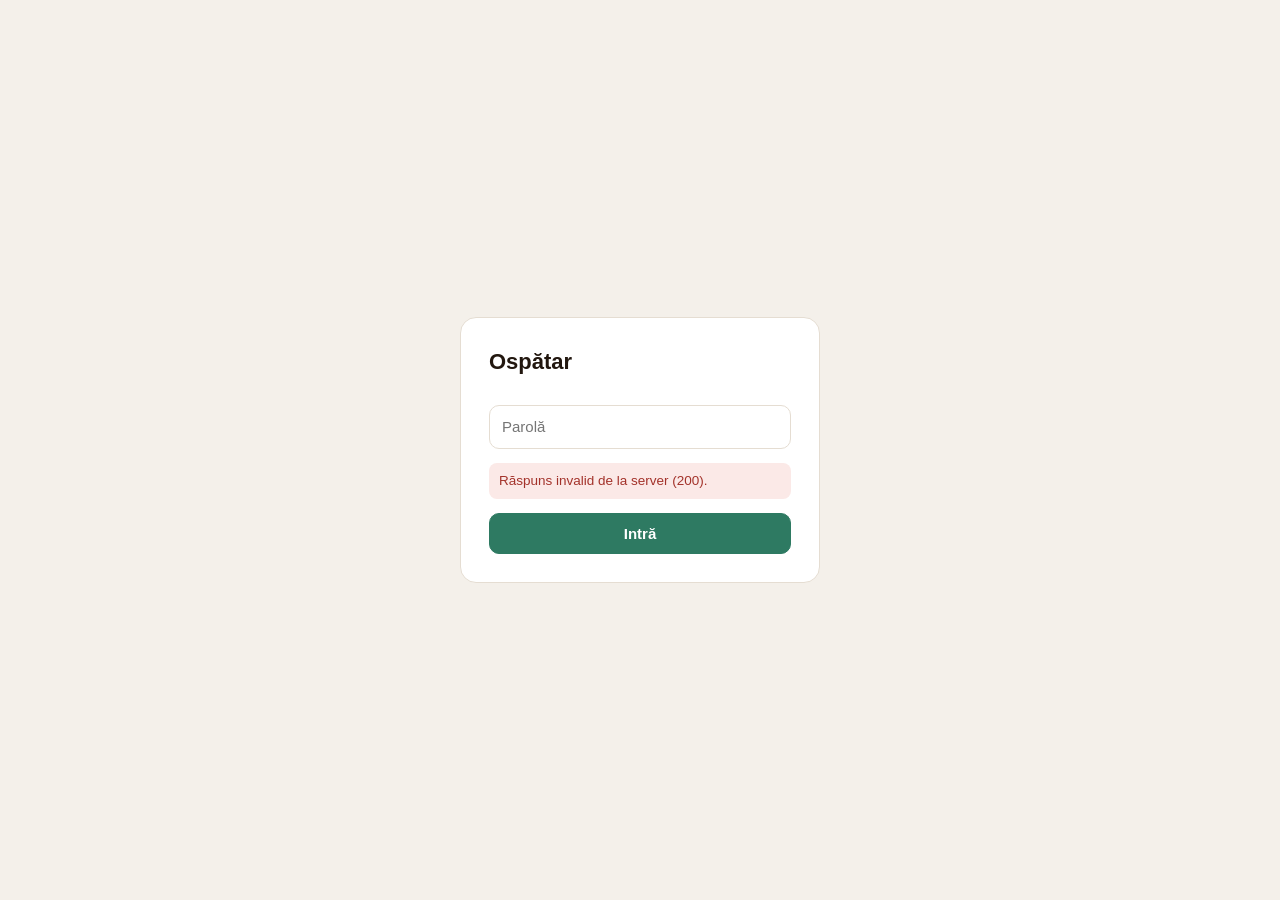
<file: mocha_v2/ospatar/index.html>
<!doctype html>
<html lang="ro">
<head>
<meta charset="utf-8">
<meta name="viewport" content="width=device-width,initial-scale=1,viewport-fit=cover">
<meta name="robots" content="noindex,nofollow">
<title>Ospătar | Mocha</title>
<style>
  :root {
    --bg: #f4f0ea;
    --card: #fff;
    --line: #e5ddd2;
    --text: #22170f;
    --muted: #7b6c60;
    --brand: #3a2218;
    --accent: #2e7a62;
    --accent-soft: #e4f1eb;
    --warn: #b45f06;
    --warn-soft: #fff1dc;
    --danger: #a3322a;
    --radius: 14px;
  }
  * { box-sizing: border-box; }
  [hidden] { display: none !important; }
  body { margin: 0; background: var(--bg); color: var(--text); font: 15px/1.45 -apple-system, BlinkMacSystemFont, "Segoe UI", Roboto, Helvetica, Arial, sans-serif; }
  button, input { font: inherit; color: inherit; }
  .btn { display: inline-flex; align-items: center; justify-content: center; gap: 6px; border: 1px solid var(--line); background: #fff; border-radius: 10px; padding: 9px 14px; cursor: pointer; font-weight: 600; white-space: nowrap; }
  .btn:hover { background: #faf7f3; }
  .btn.primary { background: var(--accent); border-color: var(--accent); color: #fff; }
  .btn.primary:hover { background: #24624e; }
  .btn.danger { color: var(--danger); }
  .btn.sel { outline: 3px solid color-mix(in srgb, var(--accent) 35%, transparent); }
  .btn:disabled { opacity: .5; cursor: default; }

  /* Login */
  .login { min-height: 100vh; display: grid; place-items: center; padding: 16px; }
  .login form { width: min(360px, 100%); background: var(--card); border: 1px solid var(--line); border-radius: 16px; padding: 28px; display: grid; gap: 14px; }
  .login h1 { margin: 0; font-size: 22px; }
  .login input { width: 100%; border: 1px solid var(--line); border-radius: 10px; padding: 10px 12px; }
  .msg { font-size: 13.5px; padding: 8px 10px; border-radius: 8px; background: #fbe9e7; color: var(--danger); }
  .msg.info { background: var(--warn-soft); color: var(--warn); }

  /* Top bar */
  header { position: sticky; top: 0; z-index: 10; background: var(--brand); color: #fff; }
  .bar { max-width: 1200px; margin: 0 auto; padding: 10px 16px; display: flex; align-items: center; gap: 12px; flex-wrap: wrap; }
  .bar h1 { margin: 0; font-size: 17px; margin-right: auto; }
  .kpi { display: flex; gap: 16px; font-size: 13px; opacity: .92; }
  .kpi b { font-size: 16px; }
  .live { display: inline-flex; align-items: center; gap: 6px; font-size: 12px; opacity: .85; }
  .dot { width: 8px; height: 8px; border-radius: 50%; background: #5fd39b; box-shadow: 0 0 0 3px rgba(95, 211, 155, .25); }
  .live.off .dot { background: #e57373; box-shadow: 0 0 0 3px rgba(229, 115, 115, .25); }
  header .btn { background: transparent; color: #fff; border-color: rgba(255,255,255,.35); padding: 6px 12px; font-weight: 500; }
  header .btn:hover { background: rgba(255,255,255,.1); }

  main { max-width: 1200px; margin: 0 auto; padding: 16px 16px 60px; }
  .tables { display: grid; grid-template-columns: repeat(auto-fill, minmax(330px, 1fr)); gap: 14px; align-items: start; }
  .empty { text-align: center; color: var(--muted); padding: 60px 16px; font-size: 16px; }

  .table { background: var(--card); border: 1px solid var(--line); border-radius: var(--radius); overflow: hidden; }
  .table.asks { border-color: var(--warn); box-shadow: 0 0 0 2px var(--warn-soft); }
  .t-head { display: flex; align-items: center; gap: 10px; padding: 12px 14px; background: #faf6f1; border-bottom: 1px solid var(--line); }
  .t-head .no { font-size: 22px; font-weight: 800; letter-spacing: -.5px; }
  .t-head .sum { margin-left: auto; font-weight: 700; font-size: 17px; }
  .ask { display: flex; align-items: center; gap: 8px; padding: 9px 14px; background: var(--warn-soft); color: var(--warn); font-weight: 700; font-size: 14px; }

  .order { padding: 12px 14px; border-bottom: 1px dashed var(--line); }
  .order.new { animation: flash 2.4s ease; }
  @keyframes flash { 0%, 40% { background: #fff6c9; } 100% { background: transparent; } }
  .o-head { display: flex; align-items: baseline; gap: 8px; font-size: 13px; color: var(--muted); }
  .o-head b { color: var(--text); font-size: 14px; }
  .o-head .age.late { color: var(--danger); font-weight: 700; }
  .items { list-style: none; margin: 8px 0; padding: 0; }
  .items li { display: grid; grid-template-columns: 34px 1fr auto; gap: 6px; padding: 3px 0; }
  .items .q { font-weight: 800; }
  .items small { color: var(--muted); margin-left: 4px; }
  .items .p { color: var(--muted); font-size: 13.5px; }
  .o-foot { display: flex; align-items: center; gap: 8px; flex-wrap: wrap; }
  .o-foot .tot { font-weight: 700; margin-right: auto; }
  .choice { display: flex; gap: 6px; flex-wrap: wrap; width: 100%; margin-top: 8px; padding: 8px; background: var(--accent-soft); border-radius: 10px; }
  .choice span { width: 100%; font-size: 13px; color: var(--accent); font-weight: 600; }
  .choice .btn { flex: 1; }
  .t-foot { padding: 12px 14px; display: flex; gap: 8px; flex-wrap: wrap; align-items: center; }
  .t-foot .choice { margin-top: 0; }

  .who { display: grid; grid-template-columns: repeat(2, 1fr); gap: 8px; }
  .who button { border: 1px solid var(--line); background: #fff; border-radius: 10px; padding: 12px 8px; cursor: pointer; font-weight: 600; }
  .who button[aria-checked="true"] { background: var(--accent); border-color: var(--accent); color: #fff; }
  .bar h1 small { display: block; font-size: 12px; font-weight: 400; opacity: .85; }
  .modal { position: fixed; inset: 0; z-index: 60; background: rgba(20, 12, 6, .55); display: grid; place-items: center; padding: 16px; }
  .sheet { width: min(520px, 100%); max-height: calc(100vh - 32px); overflow: auto; background: #fff; border-radius: 16px; padding: 20px; }
  .sheet h2 { margin: 0 0 4px; font-size: 20px; }
  .sheet-actions { display: flex; gap: 8px; justify-content: flex-end; flex-wrap: wrap; margin-top: 16px; }
  .rk { display: grid; grid-template-columns: repeat(2, 1fr); gap: 8px; margin: 12px 0; }
  .rk div { background: #faf6f1; border: 1px solid var(--line); border-radius: 10px; padding: 10px 12px; }
  .rk .big { grid-column: 1 / -1; background: var(--brand); color: #fff; border-color: var(--brand); }
  .rk b { display: block; font-size: 20px; }
  .rk span { font-size: 12.5px; color: var(--muted); }
  .rk .big span { color: rgba(255,255,255,.8); }
  .rt { width: 100%; border-collapse: collapse; font-size: 14px; margin-top: 6px; }
  .rt td { padding: 5px 4px; border-bottom: 1px solid var(--line); }
  .rt .n { text-align: right; white-space: nowrap; }
  .meta { font-size: 13px; color: var(--muted); }
  @media print {
    body > *:not(#printArea) { display: none !important; }
    #printArea { display: block !important; font-size: 12px; }
    .rk .big { background: #fff; color: #000; border-color: #000; }
    .rk .big span { color: #555; }
  }
  .toast { position: fixed; left: 50%; bottom: 20px; translate: -50% 0; background: #222; color: #fff; padding: 10px 16px; border-radius: 10px; font-size: 14px; z-index: 50; max-width: calc(100vw - 32px); }
  .toast.err { background: var(--danger); }
  @media (max-width: 560px) {
    .tables { grid-template-columns: 1fr; }
    .kpi { order: 9; width: 100%; }
  }
</style>
</head>
<body>

<section class="login" id="login" hidden>
  <form id="loginForm">
    <h1>Ospătar</h1>
    <div class="msg info" id="notConfigured" hidden>Nu există ospătari. Adaugă-i din <b>Administrare → Ospătari</b>.</div>
    <div class="who" id="who" role="radiogroup" aria-label="Alege numele tău"></div>
    <input type="password" id="password" autocomplete="current-password" placeholder="Parolă" required aria-label="Parolă">
    <div class="msg" id="loginErr" hidden></div>
    <button class="btn primary" type="submit">Intră</button>
  </form>
</section>

<div id="app" hidden>
  <header>
    <div class="bar">
      <h1><span id="meName"></span><small id="meShift"></small></h1>
      <div class="kpi"><span><b id="kOrders">0</b> comenzi deschise</span><span><b id="kTables">0</b> mese</span><span><b id="kTotal">0</b> de încasat</span></div>
      <span class="live" id="live"><span class="dot"></span><span id="liveText">Live</span></span>
      <button class="btn" id="soundBtn" aria-pressed="true">🔔 Sunet</button>
      <button class="btn" id="shiftBtn">Închide tura</button>
      <button class="btn" id="logoutBtn" title="Ieși fără să închizi tura">Ieșire</button>
    </div>
  </header>
  <main>
    <div class="tables" id="tables"></div>
    <p class="empty" id="empty" hidden>Nicio comandă deschisă. Comenzile noi apar aici automat.</p>
  </main>
</div>

<div class="modal" id="shiftModal" hidden role="dialog" aria-modal="true" aria-labelledby="shiftTitle">
  <div class="sheet">
    <h2 id="shiftTitle">Închidere tură</h2>
    <div id="shiftBody"></div>
    <div class="sheet-actions" id="shiftActions"></div>
  </div>
</div>
<div id="printArea" hidden></div>

<script>
const $ = id => document.getElementById(id);
const el = (tag, cls, text) => { const e = document.createElement(tag); if (cls) e.className = cls; if (text != null) e.textContent = text; return e; };
const METHOD = { cash: 'Numerar', card: 'Card' };
let csrf = null;
let orders = [];
let currency = 'lei';
let serverNow = null;
let lastSig = '';
let seen = null;            // order ids already shown (null before the first load)
let fresh = new Set();      // ids to highlight on this render
let openChoice = null;      // 'o:<id>' or 't:<table>' whose payment choice is open
let sound = localStorage.getItem('mocha_waiter_sound') !== 'off';
let timer = null;

const money = c => { const v = c / 100; return (Number.isInteger(v) ? String(v) : v.toFixed(2).replace('.', ',')) + ' ' + currency; };
function toast(text, err) {
  const t = el('div', 'toast' + (err ? ' err' : ''), text);
  document.body.append(t);
  setTimeout(() => t.remove(), err ? 5000 : 2200);
}
async function api(action, body) {
  const r = await fetch('api.php?action=' + action, {
    method: body ? 'POST' : 'GET',
    credentials: 'same-origin',
    headers: { ...(csrf ? { 'X-CSRF-Token': csrf } : {}), ...(body ? { 'Content-Type': 'application/json' } : {}) },
    body: body ? JSON.stringify(body) : undefined,
  });
  let d;
  try { d = await r.json(); } catch { throw new Error('Răspuns invalid de la server (' + r.status + ').'); }
  if (r.status === 401 && action !== 'login') { closeModal(); backToLogin(); }
  if (!d.ok) throw new Error(d.error || 'Eroare.');
  return d;
}

/* ---------- sound ---------- */
let audio;
function beep() {
  if (!sound) return;
  try {
    audio ??= new (window.AudioContext || window.webkitAudioContext)();
    const t = audio.currentTime;
    for (const [i, f] of [[0, 880], [0.18, 1175]]) {
      const o = audio.createOscillator(), g = audio.createGain();
      o.frequency.value = f; o.type = 'sine';
      g.gain.setValueAtTime(0.0001, t + i);
      g.gain.exponentialRampToValueAtTime(0.25, t + i + 0.02);
      g.gain.exponentialRampToValueAtTime(0.0001, t + i + 0.16);
      o.connect(g).connect(audio.destination);
      o.start(t + i); o.stop(t + i + 0.17);
    }
  } catch {}
}
function paintSound() { $('soundBtn').textContent = sound ? '🔔 Sunet' : '🔕 Fără sunet'; $('soundBtn').setAttribute('aria-pressed', sound); }
$('soundBtn').onclick = () => { sound = !sound; localStorage.setItem('mocha_waiter_sound', sound ? 'on' : 'off'); paintSound(); if (sound) beep(); };

/* ---------- auth ---------- */
let chosen = null;
function showLogin(waiters) {
  $('app').hidden = true; $('login').hidden = false;
  if (waiters) {
    const box = $('who');
    box.textContent = '';
    $('notConfigured').hidden = waiters.length > 0;
    for (const w of waiters) {
      const b = el('button', null, w.name);
      b.type = 'button';
      b.setAttribute('role', 'radio');
      b.setAttribute('aria-checked', 'false');
      b.onclick = () => { chosen = w.id; box.querySelectorAll('button').forEach(x => x.setAttribute('aria-checked', x === b)); $('password').focus(); };
      box.append(b);
    }
    if (waiters.length === 1) box.firstChild.click();
  }
}
async function backToLogin() {
  stop(); csrf = null; seen = null; chosen = null;
  try { const st = await api('status'); showLogin(st.waiters); } catch { showLogin(); }
}
$('loginForm').addEventListener('submit', async e => {
  e.preventDefault();
  $('loginErr').hidden = true;
  if (!chosen) { $('loginErr').textContent = 'Alege-ți numele.'; $('loginErr').hidden = false; return; }
  try {
    const d = await api('login', { waiter: chosen, password: $('password').value });
    csrf = d.csrf;
    $('password').value = '';
    start();
  } catch (err) { $('loginErr').textContent = err.message; $('loginErr').hidden = false; }
});
$('logoutBtn').onclick = async () => { await api('logout').catch(() => {}); backToLogin(); };

/* ---------- shift ---------- */
const dt = d => d ? new Date(d.replace(' ', 'T')).toLocaleString('ro-RO', { day: '2-digit', month: '2-digit', hour: '2-digit', minute: '2-digit' }) : '';
function shiftView(r) {
  const box = el('div');
  box.append(el('p', 'meta', `${r.waiter} · ${dt(r.from)} – ${r.closed ? dt(r.to) : 'acum'}`));
  const k = el('div', 'rk');
  const kpi = (cls, val, label) => { const d = el('div', cls); d.append(el('b', null, val), el('span', null, label)); return d; };
  k.append(
    kpi('big', money(r.cash.cents), `Numerar de predat (${r.cash.count} comenzi)`),
    kpi('', money(r.card.cents), `Card (${r.card.count} comenzi)`),
    kpi('', money(r.paid.cents), `Total încasat (${r.paid.count} comenzi)`),
    kpi('', String(r.cancelled.count), `Comenzi anulate (${money(r.cancelled.cents)})`),
    kpi('', String(r.tables.length), 'Mese servite'));
  box.append(k);
  if (r.products.length) {
    box.append(el('b', null, 'Produse încasate'));
    const t = el('table', 'rt');
    for (const p of r.products) {
      const tr = el('tr');
      tr.append(el('td', null, p.name + (p.subheader ? ` (${p.subheader})` : '')), el('td', 'n', p.qty + ' buc.'), el('td', 'n', money(p.cents)));
      t.append(tr);
    }
    box.append(t);
  }
  return box;
}
function closeModal() { $('shiftModal').hidden = true; }
function printShift(r) {
  const h1 = el('h2', null, `Raport tură #${r.shift} – ${r.waiter}`);
  $('printArea').replaceChildren(h1, shiftView(r));
  $('printArea').hidden = false; window.print(); $('printArea').hidden = true;
}
$('shiftBtn').onclick = async () => {
  try {
    const { report } = await api('shift');
    $('shiftTitle').textContent = 'Închidere tură';
    $('shiftBody').replaceChildren(shiftView(report),
      el('p', 'meta', 'După închidere, raportul se salvează și ești delogat. Tura următoare începe la următoarea autentificare.'));
    const cancel = el('button', 'btn', 'Renunță'); cancel.onclick = closeModal;
    const ok = el('button', 'btn primary', 'Închide tura');
    ok.onclick = async () => {
      ok.disabled = true;
      try {
        const d = await api('shift_close', {});
        stop();
        $('shiftTitle').textContent = 'Tura a fost închisă';
        $('shiftBody').replaceChildren(shiftView(d.report));
        const pr = el('button', 'btn', 'Tipărește'); pr.onclick = () => printShift(d.report);
        const done = el('button', 'btn primary', 'Gata'); done.onclick = () => { closeModal(); backToLogin(); };
        $('shiftActions').replaceChildren(pr, done);
      } catch (err) { ok.disabled = false; toast(err.message, true); }
    };
    $('shiftActions').replaceChildren(cancel, ok);
    $('shiftModal').hidden = false;
  } catch (err) { toast(err.message, true); }
};

/* ---------- live polling ---------- */
function start() {
  $('login').hidden = true; $('app').hidden = false;
  paintSound();
  poll();
}
function stop() { clearTimeout(timer); timer = null; }
let polling = false;
async function poll() {
  clearTimeout(timer);
  if (polling) { timer = setTimeout(poll, 300); return; }  // one request at a time, so polling never doubles up
  polling = true;
  try {
    const d = await api('live');
    currency = d.currency || 'lei';
    serverNow = new Date(d.now.replace(' ', 'T'));
    orders = d.orders;
    $('meName').textContent = d.me.name;
    $('meShift').textContent = `Tura de la ${d.me.started_at.slice(11, 16)} · încasat ${money(d.me.paid_cents)} (numerar ${money(d.me.cash_cents)})`;
    $('live').classList.remove('off'); $('liveText').textContent = 'Live';
    const ids = orders.map(o => o.id);
    if (seen) {
      fresh = new Set(ids.filter(id => !seen.has(id)));
      if (fresh.size) beep();
    }
    seen = new Set(ids);
    const sig = JSON.stringify(orders.map(o => [o.id, o.pay_request]));
    if (sig !== lastSig || fresh.size) { lastSig = sig; render(); } else updateAges();
  } catch (e) {
    $('live').classList.add('off'); $('liveText').textContent = 'Fără conexiune';
  }
  polling = false;
  clearTimeout(timer);
  if (csrf) timer = setTimeout(poll, document.hidden ? 15000 : 4000);
}
document.addEventListener('visibilitychange', () => { if (!document.hidden && csrf) poll(); });

const ageMin = o => Math.max(0, Math.round((serverNow - new Date(o.created_at.replace(' ', 'T'))) / 60000));
function updateAges() {
  document.querySelectorAll('[data-age]').forEach(s => {
    const o = orders.find(x => x.id === +s.dataset.age);
    if (o) { const m = ageMin(o); s.textContent = m ? `acum ${m} min` : 'acum'; s.classList.toggle('late', m >= 15); }
  });
}

/* ---------- actions ---------- */
async function act(action, body, msg) {
  try {
    await api(action, body);
    openChoice = null;
    toast(msg);
  } catch (e) { toast(e.message, true); }
  lastSig = '';
  poll();
}
function payChoice(key, label, preset, onPick) {
  const box = el('div', 'choice');
  box.append(el('span', null, label));
  for (const m of ['cash', 'card']) {
    const b = el('button', 'btn primary' + (preset === m ? ' sel' : ''), METHOD[m]);
    b.onclick = () => onPick(m);
    box.append(b);
  }
  const c = el('button', 'btn', 'Renunță');
  c.onclick = () => { openChoice = null; render(); };
  box.append(c);
  return box;
}

/* ---------- render ---------- */
function render() {
  const byTable = new Map();
  for (const o of orders) {
    if (!byTable.has(o.table_no)) byTable.set(o.table_no, []);
    byTable.get(o.table_no).push(o);
  }
  const total = orders.reduce((a, o) => a + o.total_cents, 0);
  $('kOrders').textContent = orders.length;
  $('kTables').textContent = byTable.size;
  $('kTotal').textContent = money(total);
  document.title = (orders.length ? `(${orders.length}) ` : '') + 'Ospătar | Mocha';

  const box = $('tables');
  box.textContent = '';
  $('empty').hidden = orders.length > 0;
  for (const [table, list] of byTable) {
    const ask = list.find(o => o.pay_request)?.pay_request;
    const sum = list.reduce((a, o) => a + o.total_cents, 0);
    const card = el('section', 'table' + (ask ? ' asks' : ''));
    const head = el('div', 't-head');
    head.append(el('span', 'no', 'Masa ' + table), el('span', null, list.length === 1 ? '1 comandă' : `${list.length} comenzi`), el('span', 'sum', money(sum)));
    card.append(head);
    if (ask) card.append(el('div', 'ask', `🧾 Cere nota · ${ask === 'card' ? 'Card' : 'Cash'}`));

    for (const o of list) {
      const row = el('div', 'order' + (fresh.has(o.id) ? ' new' : ''));
      const oh = el('div', 'o-head');
      const t = o.created_at.slice(11, 16);
      const age = el('span', 'age'); age.dataset.age = o.id;
      oh.append(el('b', null, '#' + o.id), el('span', null, t), age);
      if (o.pay_request) oh.append(el('span', null, '· nota ' + (o.pay_request === 'card' ? 'card' : 'cash')));
      const ul = el('ul', 'items');
      for (const i of o.items) {
        const li = el('li');
        const n = el('span', null, i.name);
        if (i.subheader) n.append(el('small', null, i.subheader));
        li.append(el('span', 'q', i.qty + '×'), n, el('span', 'p', money(i.price_cents * i.qty)));
        ul.append(li);
      }
      const foot = el('div', 'o-foot');
      foot.append(el('span', 'tot', money(o.total_cents)));
      const cancel = el('button', 'btn danger', 'Anulare comandă');
      cancel.onclick = () => { if (confirm(`Anulezi comanda #${o.id} (masa ${table}, ${money(o.total_cents)})?`)) act('cancel', { id: o.id }, `Comanda #${o.id} a fost anulată.`); };
      const pay = el('button', 'btn primary', 'Plată comandă');
      pay.onclick = () => { openChoice = 'o:' + o.id; render(); };
      foot.append(cancel, pay);
      if (openChoice === 'o:' + o.id) {
        foot.append(payChoice(openChoice, `Încasează ${money(o.total_cents)} pentru #${o.id}:`, o.pay_request,
          m => act('pay', { id: o.id, method: m }, `Comanda #${o.id} plătită (${METHOD[m]}).`)));
      }
      row.append(oh, ul, foot);
      card.append(row);
    }

    if (list.length > 1) {
      const tf = el('div', 't-foot');
      if (openChoice === 't:' + table) {
        tf.append(payChoice(openChoice, `Încasează toată masa ${table}: ${money(sum)}`, ask,
          m => act('pay_table', { table, ids: list.map(o => o.id), method: m }, `Masa ${table} a fost plătită (${METHOD[m]}).`)));
      } else {
        const all = el('button', 'btn primary', `Plată masă · ${money(sum)}`);
        all.onclick = () => { openChoice = 't:' + table; render(); };
        tf.append(all);
      }
      card.append(tf);
    }
    box.append(card);
  }
  fresh = new Set();
  updateAges();
}

/* ---------- start ---------- */
(async () => {
  try {
    const st = await api('status');
    if (st.loggedIn) { csrf = st.csrf; start(); } else showLogin(st.waiters);
  } catch (e) {
    showLogin();
    $('loginErr').textContent = e.message;
    $('loginErr').hidden = false;
  }
})();
</script>
</body>
</html>
</file>
<file: mocha_v2/assets/fonts.css>
/* Self-hosted variable fonts: one file per family and subset covers the whole weight range.
   The latin-ext files are cut down to the Romanian letters ă ș ț (and their cedilla forms); â î are in latin. */
@font-face {
  font-family: 'Playfair Display';
  font-style: normal;
  font-weight: 600 700;
  font-display: swap;
  src: url(fonts/PlayfairDisplay-latin.woff2) format('woff2');
  unicode-range: U+0000-00FF, U+0131, U+0152-0153, U+02BB-02BC, U+02C6, U+02DA, U+02DC, U+0304, U+0308, U+0329, U+2000-206F, U+20AC, U+2122, U+2191, U+2193, U+2212, U+2215, U+FEFF, U+FFFD;
}
@font-face {
  font-family: 'Playfair Display';
  font-style: normal;
  font-weight: 600 700;
  font-display: swap;
  src: url(fonts/PlayfairDisplay-latin-ext.woff2) format('woff2');
  unicode-range: U+0102-0103, U+015E-0163, U+0218-021B;
}
@font-face {
  font-family: 'Montserrat';
  font-style: normal;
  font-weight: 400 600;
  font-display: swap;
  src: url(fonts/Montserrat-latin.woff2) format('woff2');
  unicode-range: U+0000-00FF, U+0131, U+0152-0153, U+02BB-02BC, U+02C6, U+02DA, U+02DC, U+0304, U+0308, U+0329, U+2000-206F, U+20AC, U+2122, U+2191, U+2193, U+2212, U+2215, U+FEFF, U+FFFD;
}
@font-face {
  font-family: 'Montserrat';
  font-style: normal;
  font-weight: 400 600;
  font-display: swap;
  src: url(fonts/Montserrat-latin-ext.woff2) format('woff2');
  unicode-range: U+0102-0103, U+015E-0163, U+0218-021B;
}
</file>
